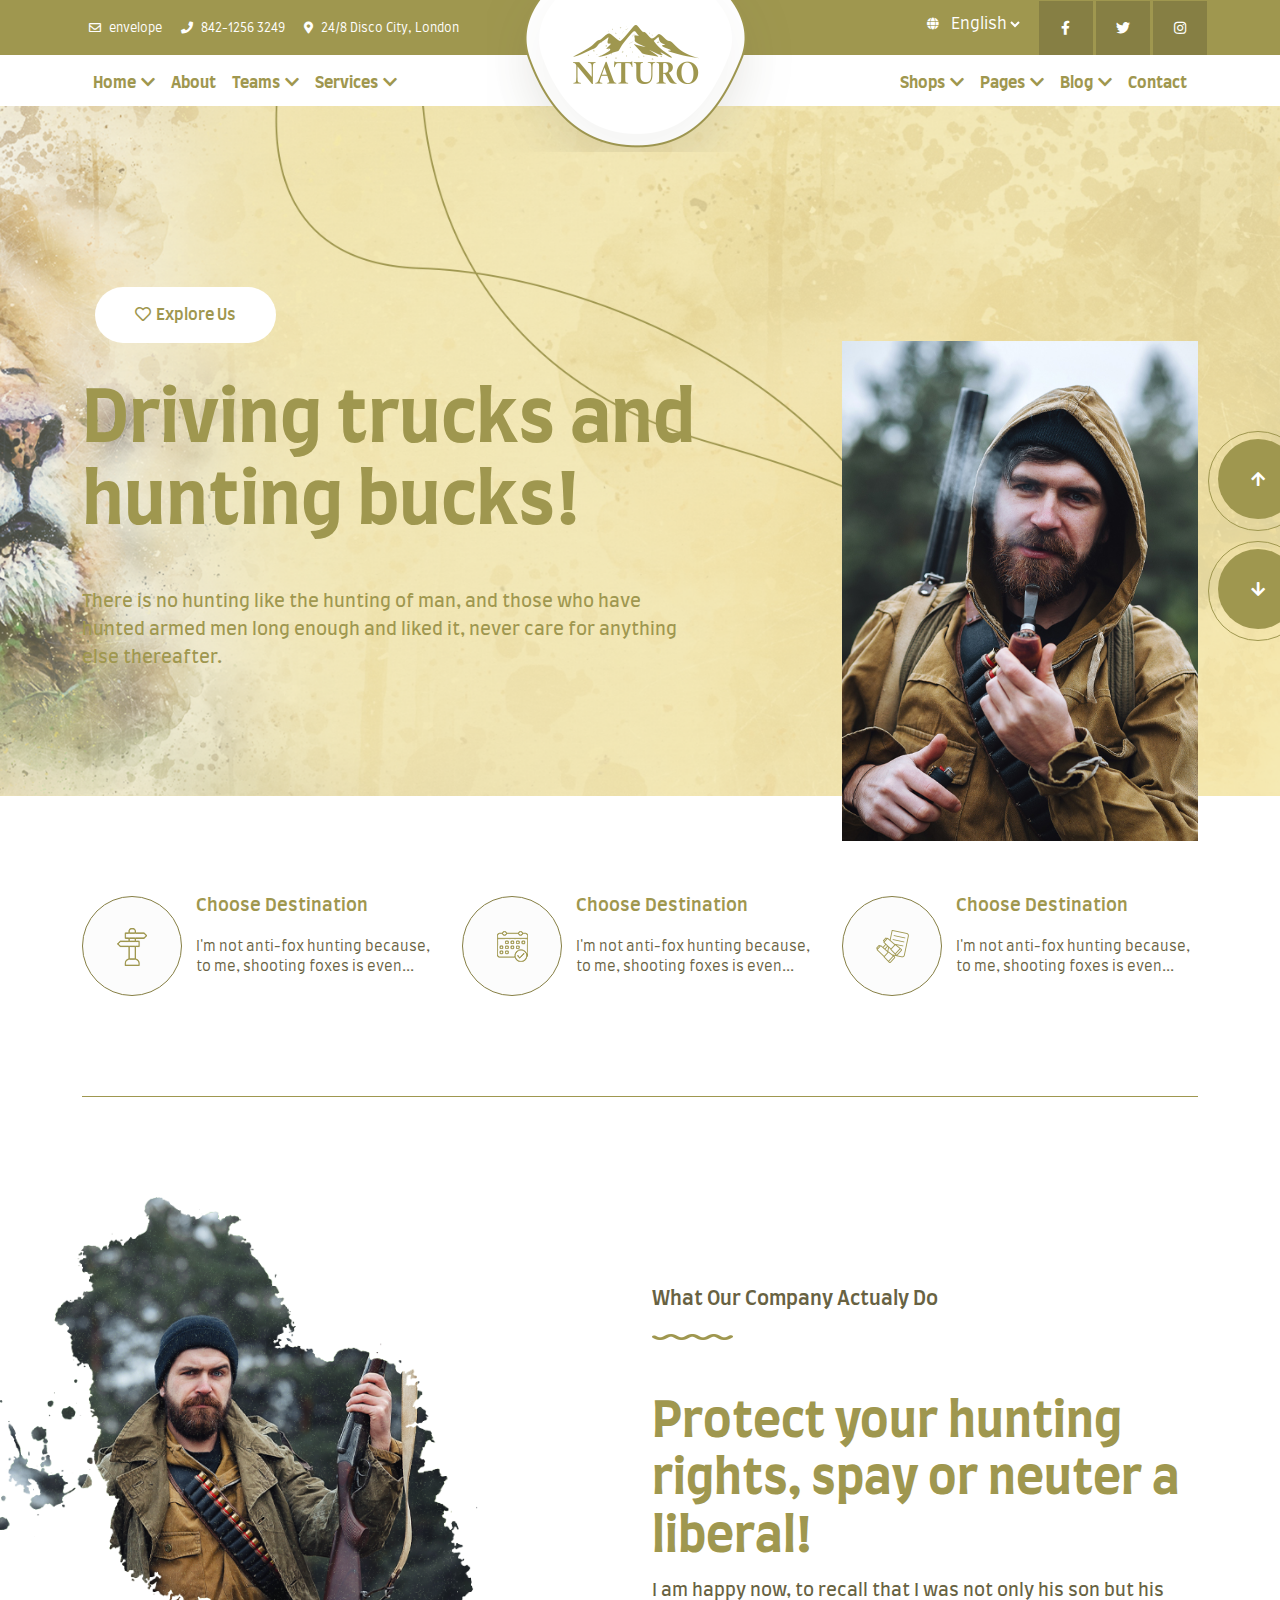
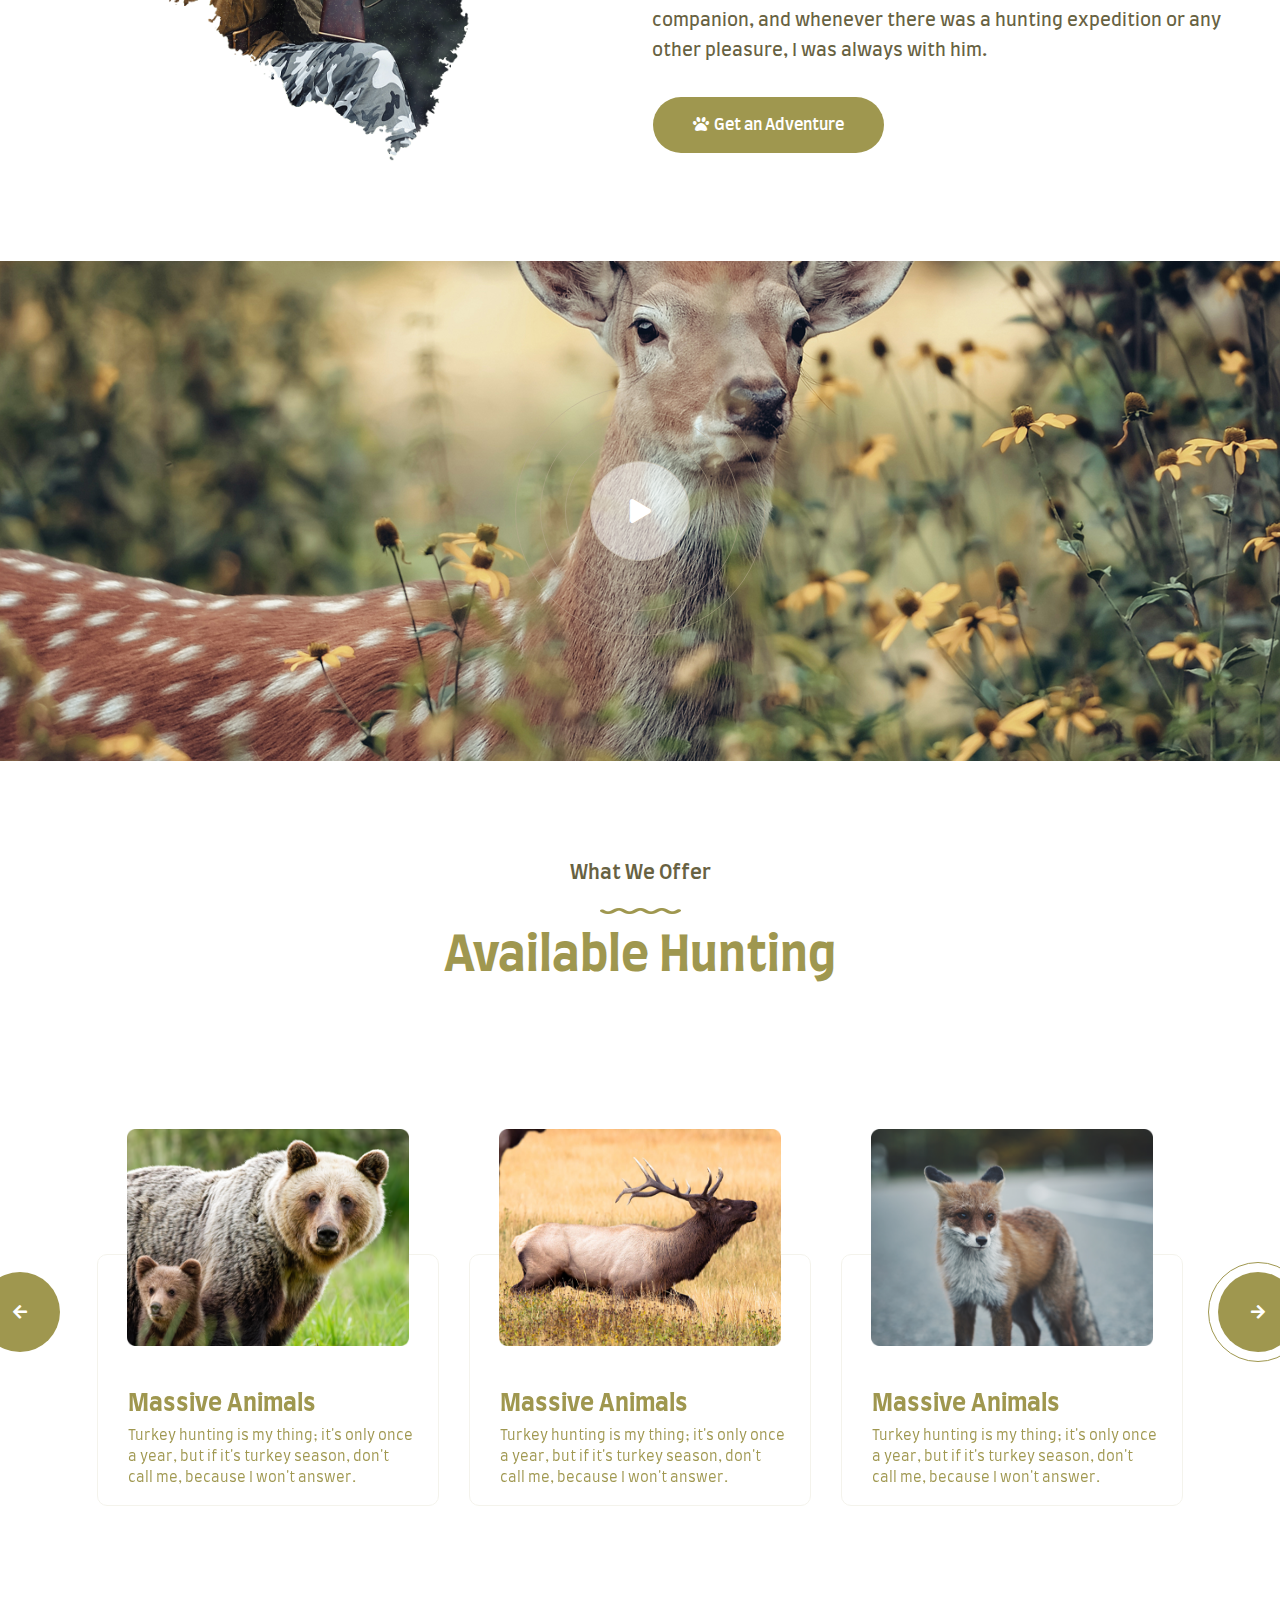
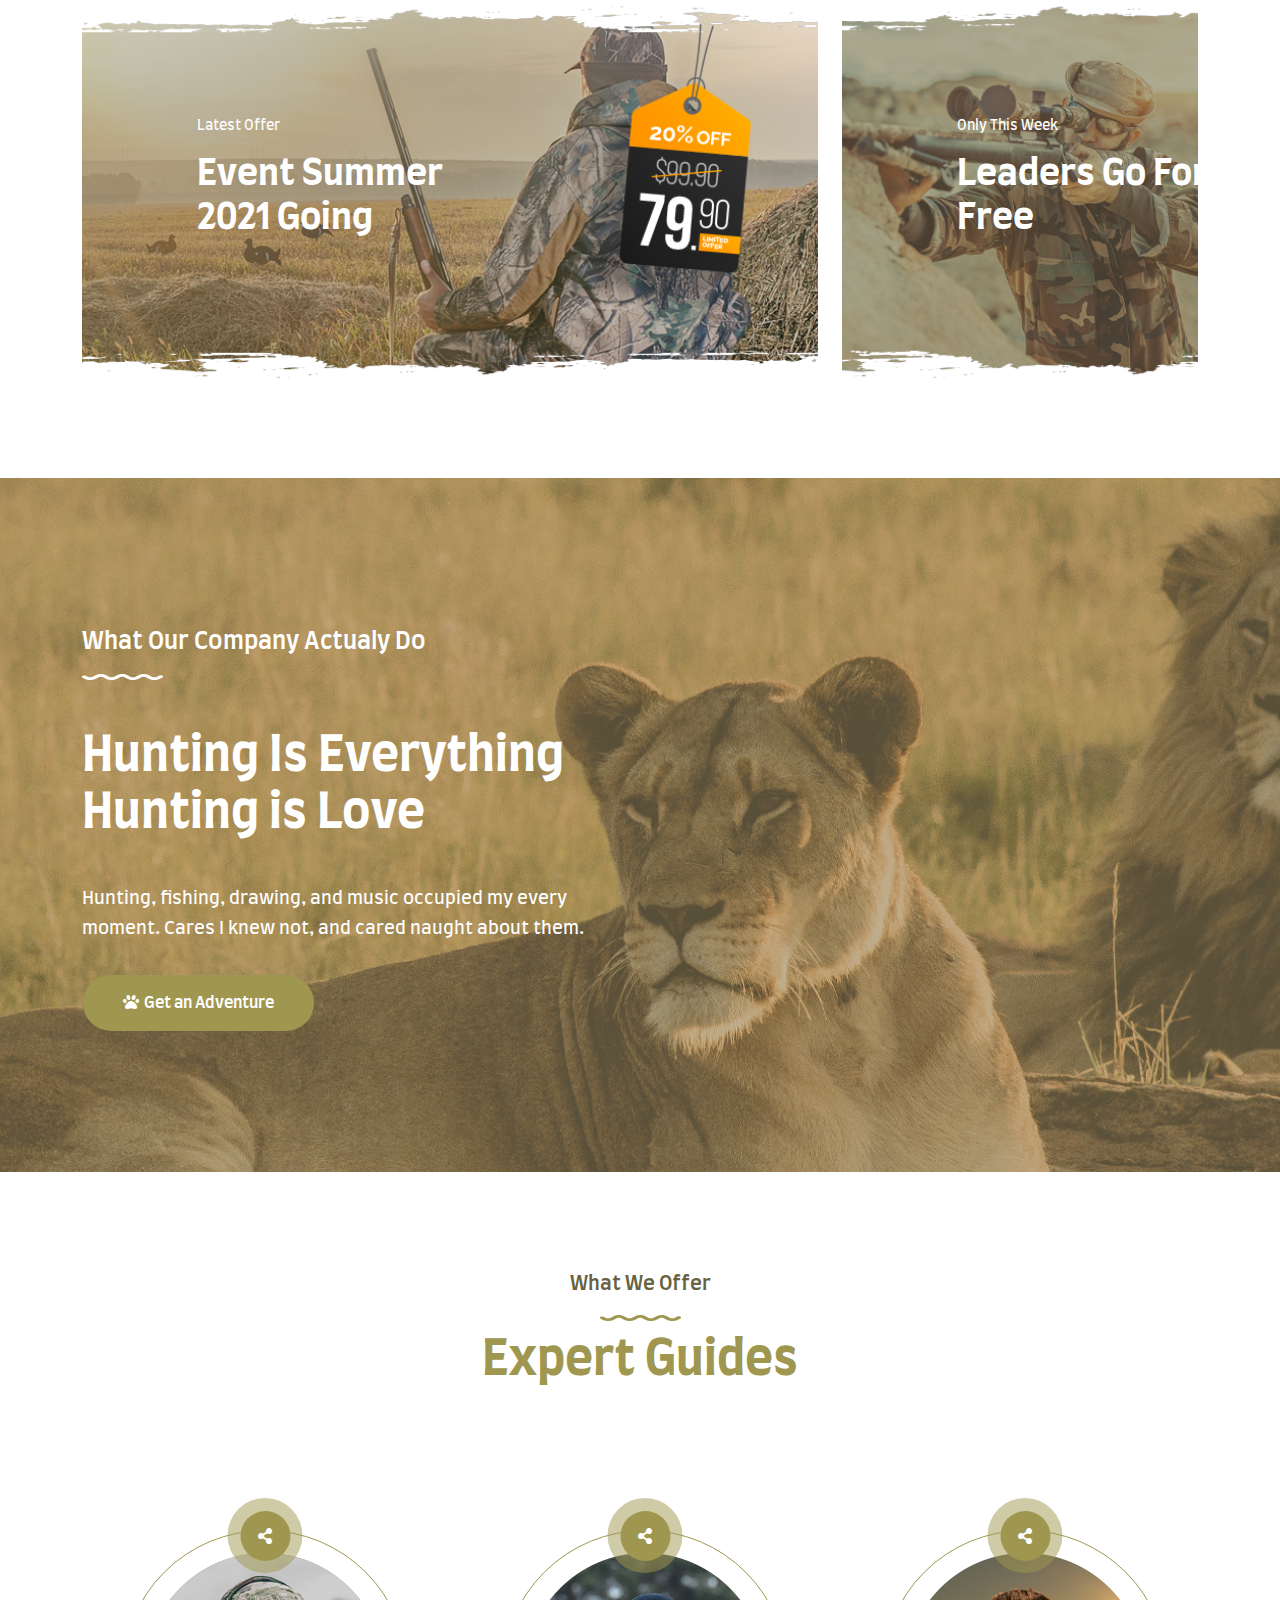
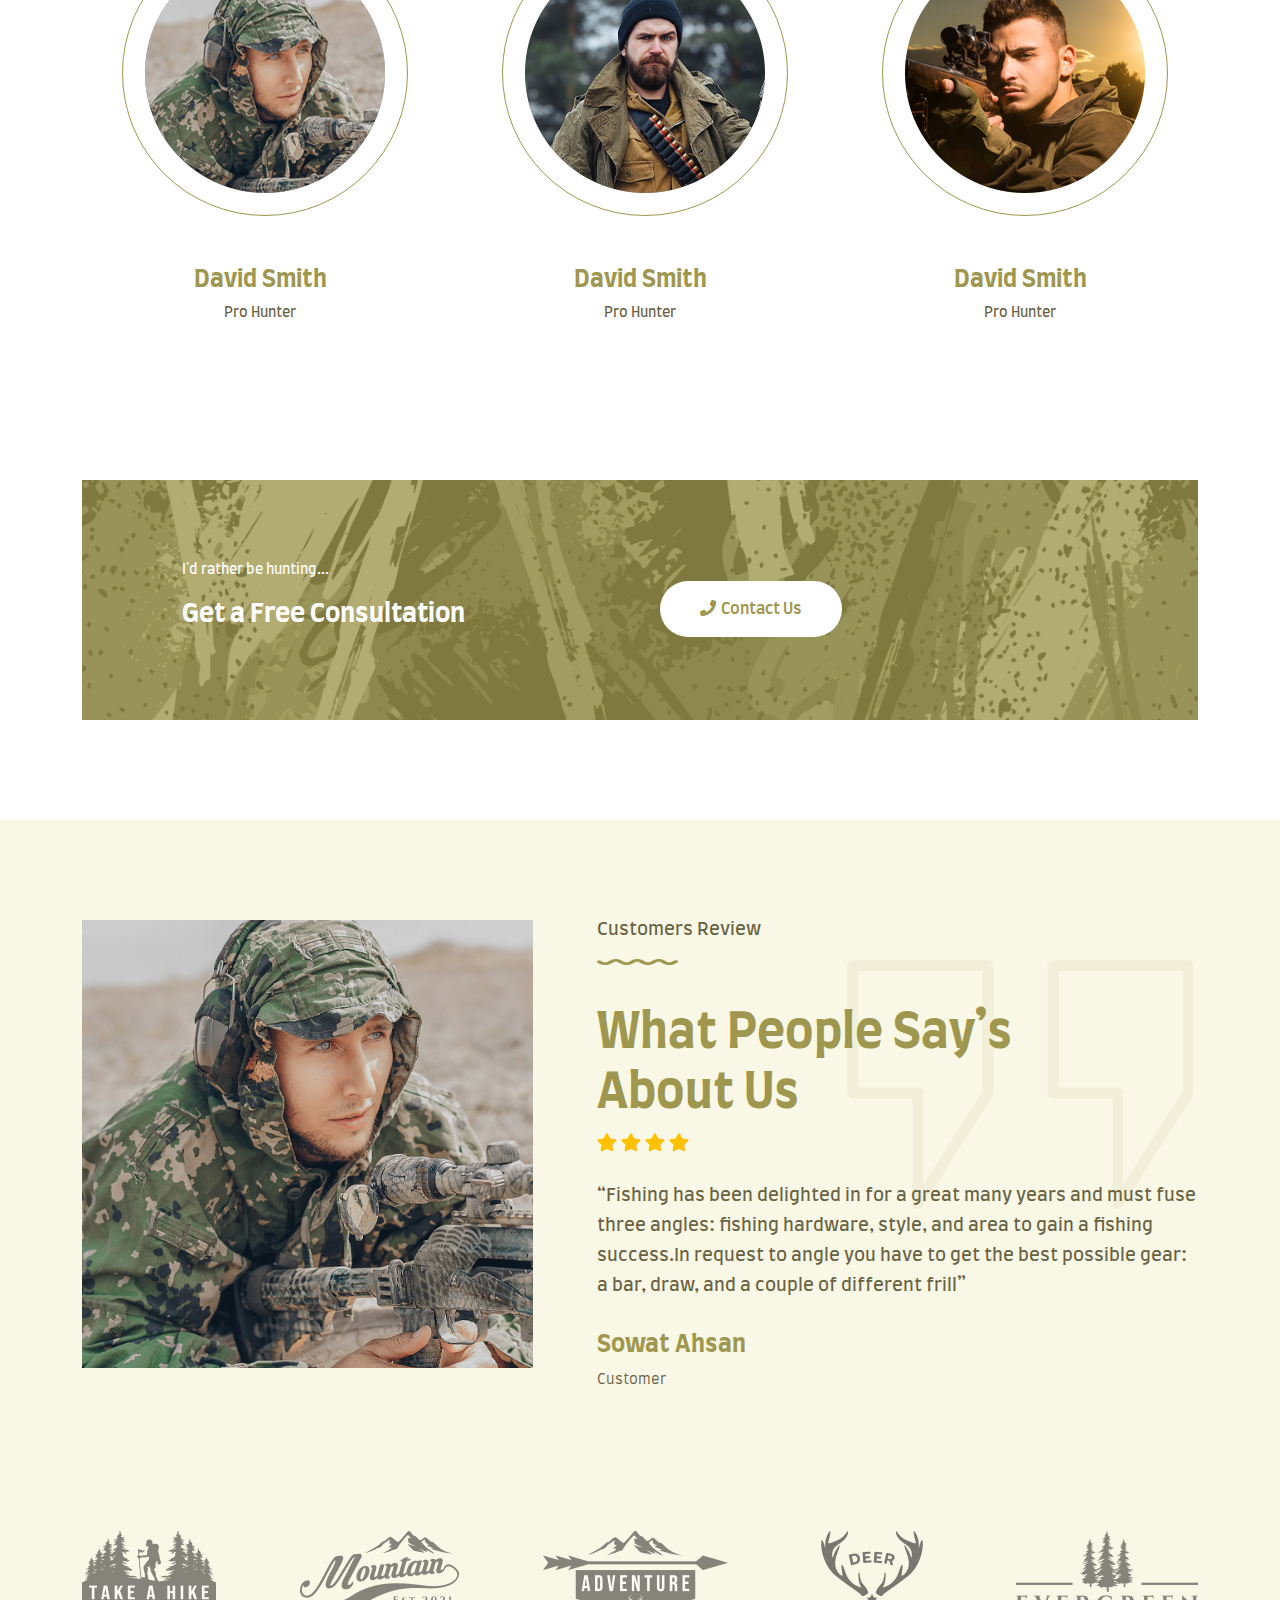
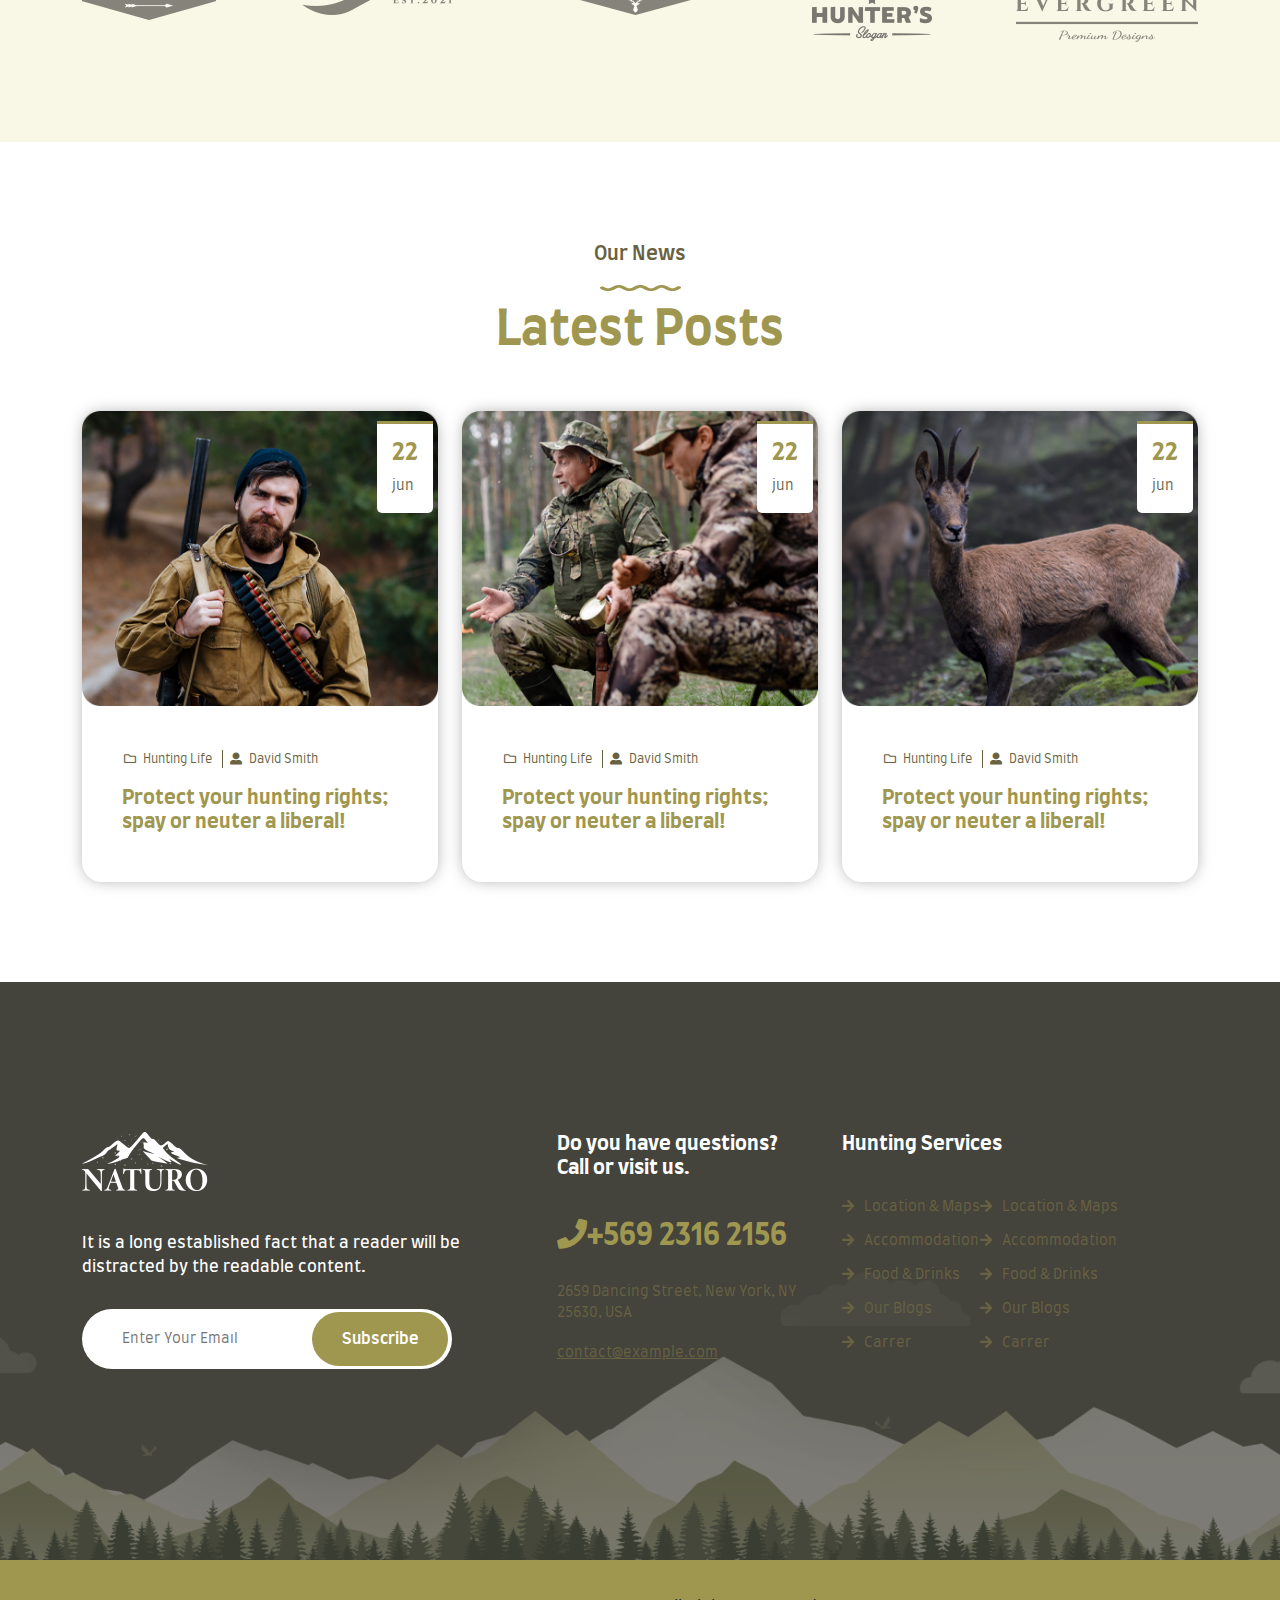
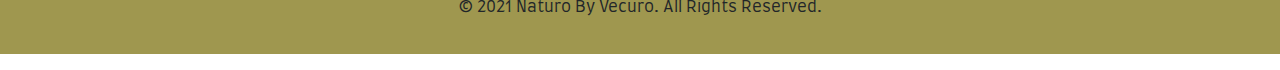
<file: index.html>
<!DOCTYPE html>
<html lang="en">

<head>
  <meta charset="UTF-8">
  <meta http-equiv="X-UA-Compatible" content="IE=edge">
  <meta name="viewport" content="width=device-width, initial-scale=1.0">
  <title>Document</title>
  <!-- fonts link -->
  <link rel="preconnect" href="https://fonts.gstatic.com">
  <link href="https://fonts.googleapis.com/css2?family=Farro:wght@300;400;500;700&display=swap" rel="stylesheet">

  <!-- fonts link -->

  <link rel="stylesheet" href="css/slick.css">
  <link rel="stylesheet" href="css/bootstrap.min.css">
  <link rel="stylesheet" href="css/all.min.css">
  <link rel="stylesheet" href="css/style.css">
</head>

<body>
  <!-- header-part -->
  <header>
    <div class="container">
      <div class="row">
        <div class="col-lg-7 col-md-7">
          <div class="left">
            <ul>
              <li><a href="#"><i class="far fa-envelope"></i>envelope</a></li>
              <li><a href="#"><i class="fas fa-phone"></i>842-1256 3249</a></li>
              <li><a href="#"><i class="fas fa-map-marker-alt"></i>24/8 Disco City, London</a></li>
            </ul>
          </div>
        </div>

        <div class="col-lg-5 col-md-5">
          <div class="right">
            <i class="fas fa-globe ticon"></i>
            <select class="down">

              <option>English</option>
              <option>bangla</option>
              <option>spanis</option>
              <option>urdo</option>
            </select>

            <ul class="icon">
              <li><a href="#"><i class="fab fa-facebook-f"></i></a></li>
              <li><a href="#"><i class="fab fa-twitter"></i></a></li>
              <li><a href="#"><i class="fab fa-instagram"></i></i></a></li>
            </ul>
          </div>
        </div>

      </div>
    </div>
  </header>


  <!-- header-part -->
  <!-- nav-part start -->
  <nav class="navbar navbar-expand-lg ">
    <div class="container">

      <button class="navbar-toggler" type="button" data-bs-toggle="collapse" data-bs-target="#navbarSupportedContent"
        aria-controls="navbarSupportedContent" aria-expanded="false" aria-label="Toggle navigation">
        <i class="fas fa-bars"></i>
      </button>
      <div class="collapse navbar-collapse all" id="navbarSupportedContent">
        <ul class="navbar-nav m-auto mb-2 mb-lg-0">
          <!-- <li class="nav-item">
                <a class="nav-link active" aria-current="page" href="#">Home</a>
              </li> -->

          <li class="nav-item dropdown">
            <a class="nav-link dropdown-toggle nav_li" href="#" id="navbarDropdown" role="button"
              data-bs-toggle="dropdown" aria-expanded="false">
              Home<i class="fas fa-chevron-down"></i>
            </a>
            <ul class="dropdown-menu" aria-labelledby="navbarDropdown">
              <li><a class="dropdown-item" href="#">Action</a></li>
              <li><a class="dropdown-item" href="#">Another action</a></li>
              <li>
                <hr class="dropdown-divider">
              </li>
              <li><a class="dropdown-item" href="#">Something else here</a></li>
            </ul>

          </li>
          <li class="nav-item">
            <a class="nav-link" href="#">About</a>
          </li>
          <li class="nav-item dropdown">
            <a class="nav-link dropdown-toggle" href="#" id="navbarDropdown" role="button" data-bs-toggle="dropdown"
              aria-expanded="false">
              Teams<i class="fas fa-chevron-down"></i>
            </a>
            <ul class="dropdown-menu" aria-labelledby="navbarDropdown">
              <li><a class="dropdown-item" href="#">Action</a></li>
              <li><a class="dropdown-item" href="#">Another action</a></li>
              <li>
                <hr class="dropdown-divider">
              </li>
              <li><a class="dropdown-item" href="#">Something else here</a></li>
            </ul>

          </li>
          <li class="nav-item dropdown">
            <a class="nav-link dropdown-toggle" href="#" id="navbarDropdown" role="button" data-bs-toggle="dropdown"
              aria-expanded="false">
              Services<i class="fas fa-chevron-down"></i>
            </a>
            <ul class="dropdown-menu" aria-labelledby="navbarDropdown">
              <li><a class="dropdown-item" href="#">Action</a></li>
              <li><a class="dropdown-item" href="#">Another action</a></li>
              <li>
                <hr class="dropdown-divider">
              </li>
              <li><a class="dropdown-item" href="#">Something else here</a></li>
            </ul>

          </li>
          <a class="navbar-brand logo" href="#">
            <img src="images/navlogo.png" alt="logo">
          </a>

          <li class="nav-item dropdown">
            <a class="nav-link dropdown-toggle" href="#" id="navbarDropdown" role="button" data-bs-toggle="dropdown"
              aria-expanded="false">
              Shops<i class="fas fa-chevron-down"></i>
            </a>
            <ul class="dropdown-menu" aria-labelledby="navbarDropdown">
              <li><a class="dropdown-item" href="#">Action</a></li>
              <li><a class="dropdown-item" href="#">Another action</a></li>
              <li>
                <hr class="dropdown-divider">
              </li>
              <li><a class="dropdown-item" href="#">Something else here</a></li>
            </ul>

          </li>
          <li class="nav-item dropdown">
            <a class="nav-link dropdown-toggle" href="#" id="navbarDropdown" role="button" data-bs-toggle="dropdown"
              aria-expanded="false">
              Pages<i class="fas fa-chevron-down"></i>
            </a>
            <ul class="dropdown-menu" aria-labelledby="navbarDropdown">
              <li><a class="dropdown-item" href="#">Action</a></li>
              <li><a class="dropdown-item" href="#">Another action</a></li>
              <li>
                <hr class="dropdown-divider">
              </li>
              <li><a class="dropdown-item" href="#">Something else here</a></li>
            </ul>

          </li>
          <li class="nav-item dropdown">
            <a class="nav-link dropdown-toggle" href="#" id="navbarDropdown" role="button" data-bs-toggle="dropdown"
              aria-expanded="false">
              Blog<i class="fas fa-chevron-down"></i>
            </a>
            <ul class="dropdown-menu" aria-labelledby="navbarDropdown">
              <li><a class="dropdown-item" href="#">Action</a></li>
              <li><a class="dropdown-item" href="#">Another action</a></li>
              <li>
                <hr class="dropdown-divider">
              </li>
              <li><a class="dropdown-item" href="#">Something else here</a></li>
            </ul>

          </li>
          <li class="nav-item">
            <a class="nav-link" href="#">Contact</a>
          </li>
        </ul>

      </div>
    </div>
  </nav>
  <!-- nav-part end-->




  <!-- banner start-->
  <section id="banner_part">

    <div class="banner">
      <div class="container">
        <div class="row">
          <div class="col-lg-8">
            <div class="banner_item">
              <div class="btn">
                <a href="#"><i class="far fa-heart"></i>Explore Us</a>
              </div>
              <h1>Driving trucks and
                hunting bucks!</h1>
              <p>There is no hunting like the hunting of man, and those who have hunted armed men long enough and
                liked it, never care for anything else thereafter.</p>

            </div>
          </div>
          <div class="col-lg-4">
            <div class="alignment">
              <div class="banner-img-slider">
                <img class="img" src="images/home_banner_iimg.jpg" alt="">
                <img class="img" src="images/home_banner_iimg.jpg" alt="">
                <img class="img" src="images/home_banner_iimg.jpg" alt="">
              </div>
            </div>
          </div>
        </div>

      </div>
    </div>



  </section>
  <!-- banner end-->



  <!--desitiom start-->

  <section id="desitiom_part">
    <div class="container">
      <div class="desition_border">
        <div class="row">
          <div class="col-lg-4">
            <div class="item">
              <div class="icon">
                <div class="icon_round">
                  <img src="images/location_icon.png" alt="icon">

                </div>
              </div>
              <div class="text">
                <h4>Choose Destination</h4>
                <p>I'm not anti-fox hunting because, to me, shooting foxes is even...</p>
              </div>
            </div>
          </div>
          <div class="col-lg-4">
            <div class="item">
              <div class="icon">
                <div class="icon_round">
                  <img src="images/calender_icon.png" alt="icon">

                </div>
              </div>
              <div class="text">
                <h4>Choose Destination</h4>
                <p>I'm not anti-fox hunting because, to me, shooting foxes is even...</p>
              </div>
            </div>
          </div>
          <div class="col-lg-4">
            <div class="item">
              <div class="icon">
                <div class="icon_round">
                  <img src="images/enjoy_icon.png" alt="icon">

                </div>
              </div>
              <div class="text">
                <h4>Choose Destination</h4>
                <p>I'm not anti-fox hunting because, to me, shooting foxes is even...</p>
              </div>
            </div>
          </div>

        </div>
      </div>



    </div>
    </div>
  </section>
  <!--desitiom end-->


  <!--work_part start-->
  <section id="work_part">
    <div class="container">
      <div class="row">
        <div class="col-lg-6">
          <div class="img">
            <img src="images/about_img.png" alt="imges">

          </div>
        </div>
        <div class="col-lg-6">

          <div class="details">
            <div class="details_title">
              <h5>What Our Company Actualy Do</h5>
              <img src="images/shape.png" alt="shape">
            </div>
            <h1>Protect your hunting rights,
              spay or neuter a liberal!</h1>
            <p>I am happy now, to recall that I was not only his son but his companion, and whenever there was a hunting
              expedition or any other pleasure, I was always with him.</p>
            <div class="btn">
              <a href="#"><i class="fas fa-paw"></i></i>Get an Adventure</a>
            </div>
          </div>
        </div>
      </div>
    </div>
  </section>
  <!--work_part end-->



  <!--vedio_part start-->
  <section id="vedio_part">
    <div class="round_main">
      <div class="round_one">
        <div class="round_two">
          <div class="round_three">
            <div class="round_four">
              <i class="fas fa-play"></i>
            </div>
          </div>
        </div>
      </div>
    </div>
  </section>
  <!--vedio_part end-->


  <!--offer_part end-->
  <section id="offer_part">
    <div class="title">
      <h5>What We Offer</h5>
      <img src="images/shape.png" alt="shap">
      <h1>Available Hunting</h1>
    </div>
    <div class="container">
      <div class="offer_slider">

        <div class="item">
          <div class="img">
            <img src="images/offer_1.png" alt="ofer">
          </div>
          <div class="text">
            <h3>Massive Animals</h3>
            <p>Turkey hunting is my thing; it's only once a year, but if it's turkey season, don't call me, because I
              won't answer.</p>
          </div>
        </div>
        <div class="item">
          <div class="img">
            <img src="images/offer_2.png" alt="ofer">
          </div>
          <div class="text">
            <h3>Massive Animals</h3>
            <p>Turkey hunting is my thing; it's only once a year, but if it's turkey season, don't call me, because I
              won't answer.</p>
          </div>
        </div>
        <div class="item">
          <div class="img">
            <img src="images/offer_3.png" alt="ofer">
          </div>
          <div class="text">
            <h3>Massive Animals</h3>
            <p>Turkey hunting is my thing; it's only once a year, but if it's turkey season, don't call me, because I
              won't answer.</p>
          </div>
        </div>
        <div class="item">
          <div class="img">
            <img src="images/offer_1.png" alt="ofer">
          </div>
          <div class="text">
            <h3>Massive Animals</h3>
            <p>Turkey hunting is my thing; it's only once a year, but if it's turkey season, don't call me, because I
              won't answer.</p>
          </div>
        </div>

      </div>
    </div>

  </section>


  <!--offer_part end-->



  <!--off_part start-->
  <section id="off_part">
    <div class="container">
      <div class="row">
        <div class="col-lg-8">
          <div class="left_banner">

            <p>Latest Offer</p>
            <h2>Event Summer
              2021 Going</h2>

          </div>
        </div>
        <div class="col-lg-4">
          <div class="right_banner">
            <p>Only This Week</p>
            <h2>Leaders Go
              For Free</h2>
          </div>
        </div>
      </div>

    </div>
  </section>
  <!--off_part end-->




  <!--company_part start-->
  <section id="company_part">
    <div class="banner">
      <div class="overlay">
        <div class="container">
          <h3>What Our Company Actualy Do</h3>
          <img src="images/shape_two.png" alt="shap">
          <h1>Hunting Is Everything
            Hunting is Love</h1>
          <p>Hunting, fishing, drawing, and music occupied my every moment. Cares I knew not, and cared naught about
            them.</p>
          <div class="btn">
            <a href="#"><i class="fas fa-paw"></i>Get an Adventure</a>
          </div>
        </div>
      </div>
    </div>
  </section>
  <!--company_part end-->



  <!--guides_part end-->
  <section id="guides_part">
    <div class="title">
      <h5>
        <div class="title">
          <h5>What We Offer</h5>
          <img src="images/shape.png" alt="shap">
          <h1>Expert Guides</h1>
        </div>
      </h5>
    </div>
    <div class="container">
      <div class="row">
        <div class="col-lg-4">
          <div class="item">
            <div class="round">
              <div class="img">
                <div class="icon">
                 <i class="fab fa-facebook-f left_icon"></i>
                  <i class="fab fa-twitter"></i>
                  <i class="far fa-heart right_icon"></i>
                </div>
                <div class="icon_top">
                  <i class="fas fa-share-alt"></i>
                </div>
                <img src="images/guide_1.png" alt="images">
              </div>
            </div>
            <div class="text">
              <h2>David Smith</h2>
              <p>Pro Hunter</p>
            </div>
          </div>
        </div>
        <div class="col-lg-4">
          <div class="item">
            <div class="round">
              <div class="img">
                <div class="icon">
             <i class="fab fa-facebook-f left_icon" ></i>
                  <i class="fab fa-twitter"></i>
                  <i class="far fa-heart right_icon"></i>
                </div>
                <div class="icon_top">
                  <i class="fas fa-share-alt"></i>
                </div>
                <img src="images/guide_2.png" alt="images">
              </div>
            </div>
            <div class="text">
              <h2>David Smith</h2>
              <p>Pro Hunter</p>
            </div>
          </div>
        </div>
        <div class="col-lg-4">
          <div class="item">
            <div class="round">
              <div class="img">
                <div class="icon">
                <i class="fab fa-facebook-f left_icon"></i>
                 <i class="fab fa-twitter"></i>
                  <i class="far fa-heart right_icon"></i>
                </div>
                <div class="icon_top">
                  <i class="fas fa-share-alt"></i>
                </div>
                <img src="images/guide_3.png" alt="images">
              </div>
            </div>
            <div class="text">
              <h2>David Smith</h2>
              <p>Pro Hunter</p>
            </div>
          </div>
        </div>


      </div>
    </div>
  </section>
  <!--guide_part end-->



  <!--contact_part start-->
  <section id="contact_part">
    <div class="container">
      <div class="contact_banner">
        <div class="overlay">
          <div class="row">
            <div class="col-lg-6">
              <div class="detals">
                <p> I'd rather be hunting...</p>
                <h2>Get a Free Consultation</h2>
              </div>
            </div>
            <div class="col-lg-6">
              <div class="button">
                <div class="btn">
                  <a href="#"><i class="fas fa-phone"></i>Contact Us</a>
                </div>
              </div>
            </div>
          </div>
        </div>
      </div>
    </div>
  </section>
  <!--contact_part end-->


  <!--revew_part start-->
  <section id="revew_part">

    <div class="revew_item">
      <div class="container">
        <div class="row">
          <div class="col-lg-5">
            <div class="img">
              <img src="images/revew _img.png" alt="">
            </div>
          </div>
          <div class="col-lg-6">
            <div class="text">


              <h3>Customers Review</h3>
              <img src="images/shape.png" alt="shap">
              <h1>What People Say’s
                About Us</h1>
              <div class="dots">
                <img src="images/rev.png" alt="dots">
              </div>
              <div class="icon">
                <i class="fas fa-star"></i>
                <i class="fas fa-star"></i>
                <i class="fas fa-star"></i>
                <i class="fas fa-star"></i>
              </div>
              <p>“Fishing has been delighted in for a great many years and must fuse three angles: fishing hardware,
                style, and area to gain a fishing success.In request to angle you have to get the best possible gear: a
                bar, draw, and a couple of different frill”</p>
              <h2>Sowat Ahsan</h2>
              <span>Customer</span>
            </div>
          </div>
          <div class="col-lg-12 alignmentl">
            <div class="brand">
              <div class="img">
                <img src="images/logo1.png" alt="logo">

              </div>
              <div class="img">
                <img src="images/logo2.png" alt="logo">

              </div>
              <div class="img">
                <img src="images/logo3.png" alt="logo">

              </div>
              <div class="img">
                <img src="images/logo4.png" alt="logo">

              </div>
              <div class="img">
                <img src="images/logo5.png" alt="logo">
              </div>
            </div>
          </div>
        </div>
      </div>
    </div>
  </section>
  <!--revew_part end-->


  <!--leades_part start-->
  <section id="leades_part">
    <div class="title">
      <h5>
        <div class="title">
          <h5>Our News</h5>
          <img src="images/shape.png" alt="shap">
          <h1>Latest Posts</h1>
        </div>
      </h5>
    </div>
    <div class="container">
      <div class="row">
        <div class="col-lg-4">
          <div class="item">
            <div class="img">
              <div class="deat">
                <h2>22</h2>
                <p>jun</p>
              </div>
              <img src="images/lettest1.png" alt="leds">
            </div>
            <div class="text">
              <ul>
                <li class="border_right"><i class="far fa-folder"></i>Hunting Life</li>
              </ul>
              <ul>
                <li><i class="fas fa-user-alt"></i>David Smith</li>
              </ul>
              <h3>Protect your hunting rights;
                spay or neuter a liberal!</h3>
            </div>
          </div>
        </div>
        <div class="col-lg-4">
          <div class="item">
            <div class="img">
              <div class="deat">
                <h2>22</h2>
                <p>jun</p>
              </div>
              <img src="images/lettes21.png" alt="leds">
            </div>
            <div class="text">
              <ul>
                <li class="border_right"><i class="far fa-folder"></i>Hunting Life</li>
              </ul>
              <ul>
                <li><i class="fas fa-user-alt"></i>David Smith</li>
              </ul>
              <h3>Protect your hunting rights;
                spay or neuter a liberal!</h3>
            </div>
          </div>
        </div>
        <div class="col-lg-4">
          <div class="item">
            <div class="img">
              <div class="deat">
                <h2>22</h2>
                <p>jun</p>
              </div>
              <img src="images/lettes3.png" alt="leds">
            </div>
            <div class="text">
              <ul>
                <li class="border_right"><i class="far fa-folder"></i>Hunting Life</li>
              </ul>
              <ul>
                <li><i class="fas fa-user-alt"></i>David Smith</li>
              </ul>
              <h3>Protect your hunting rights;
                spay or neuter a liberal!</h3>
            </div>
          </div>
        </div>

      </div>
    </div>

  </section>
  <!--leades_part end-->
  <!--backtotop-->
  <div class="backtotop">
    <a href="#"><i class="fas fa-arrow-up"></i> </a>
  </div>
  <!--backtotop-->
  <!--footer_part end-->

  <footer>
    <div class="footer_banner">
      <div class="container">
        <div class="row">
          <div class="col-lg-5">
            <div class="logo">
              <img src="images/fotter-lofo.png" alt="logo">
              <p>It is a long established fact that a reader will be distracted by the readable content.</p>
              <form>
                <input type="mail" placeholder="Enter Your Email">
                <button type="submit">Subscribe</button>
              </form>
            </div>
          </div>
          <div class="col-lg-3">
            <div class="qustion">
              <h2>Do you have questions?
                Call or visit us.</h2>
              <h1><i class="fas fa-phone"></i>+569 2316 2156</h1>
              <p>2659 Dancing Street, New York,
                NY 25630, USA</p>
              <a href="#">contact@example.com</a>
            </div>
          </div>
          <div class="col-lg-4">
            <div class="service">
              <h2>Hunting Services</h2>
              <div class="list">
                <ul>
                  <li><a href=""><i class="fas fa-arrow-right"></i>Location & Maps</a></li>
                  <li><a href=""><i class="fas fa-arrow-right"></i>Accommodation</a></li>
                  <li><a href=""><i class="fas fa-arrow-right"></i>Food & Drinks</a></li>
                  <li><a href=""><i class="fas fa-arrow-right"></i>Our Blogs</a></li>
                  <li><a href=""><i class="fas fa-arrow-right"></i>Carrer</a></li>
                </ul>
                <ul>
                  <li><a href=""><i class="fas fa-arrow-right"></i>Location & Maps</a></li>
                  <li><a href=""><i class="fas fa-arrow-right"></i>Accommodation</a></li>
                  <li><a href=""><i class="fas fa-arrow-right"></i>Food & Drinks</a></li>
                  <li><a href=""><i class="fas fa-arrow-right"></i>Our Blogs</a></li>
                  <li><a href=""><i class="fas fa-arrow-right"></i>Carrer</a></li>
                </ul>






              </div>
            </div>
          </div>
        </div>

      </div>
    </div>
    <p class="footer_bottom">© 2021 Naturo By Vecuro. All Rights Reserved.</p>
  </footer>


  <!--footer_part end-->



  <script src="js/jquery-1.12.4.min.js"></script>

  <script src="js/bootstrap.bundle.min.js"></script>
  <script src="js/slick.min.js"></script>
  <script src="js/script.js"></script>
</body>

</html>
</file>
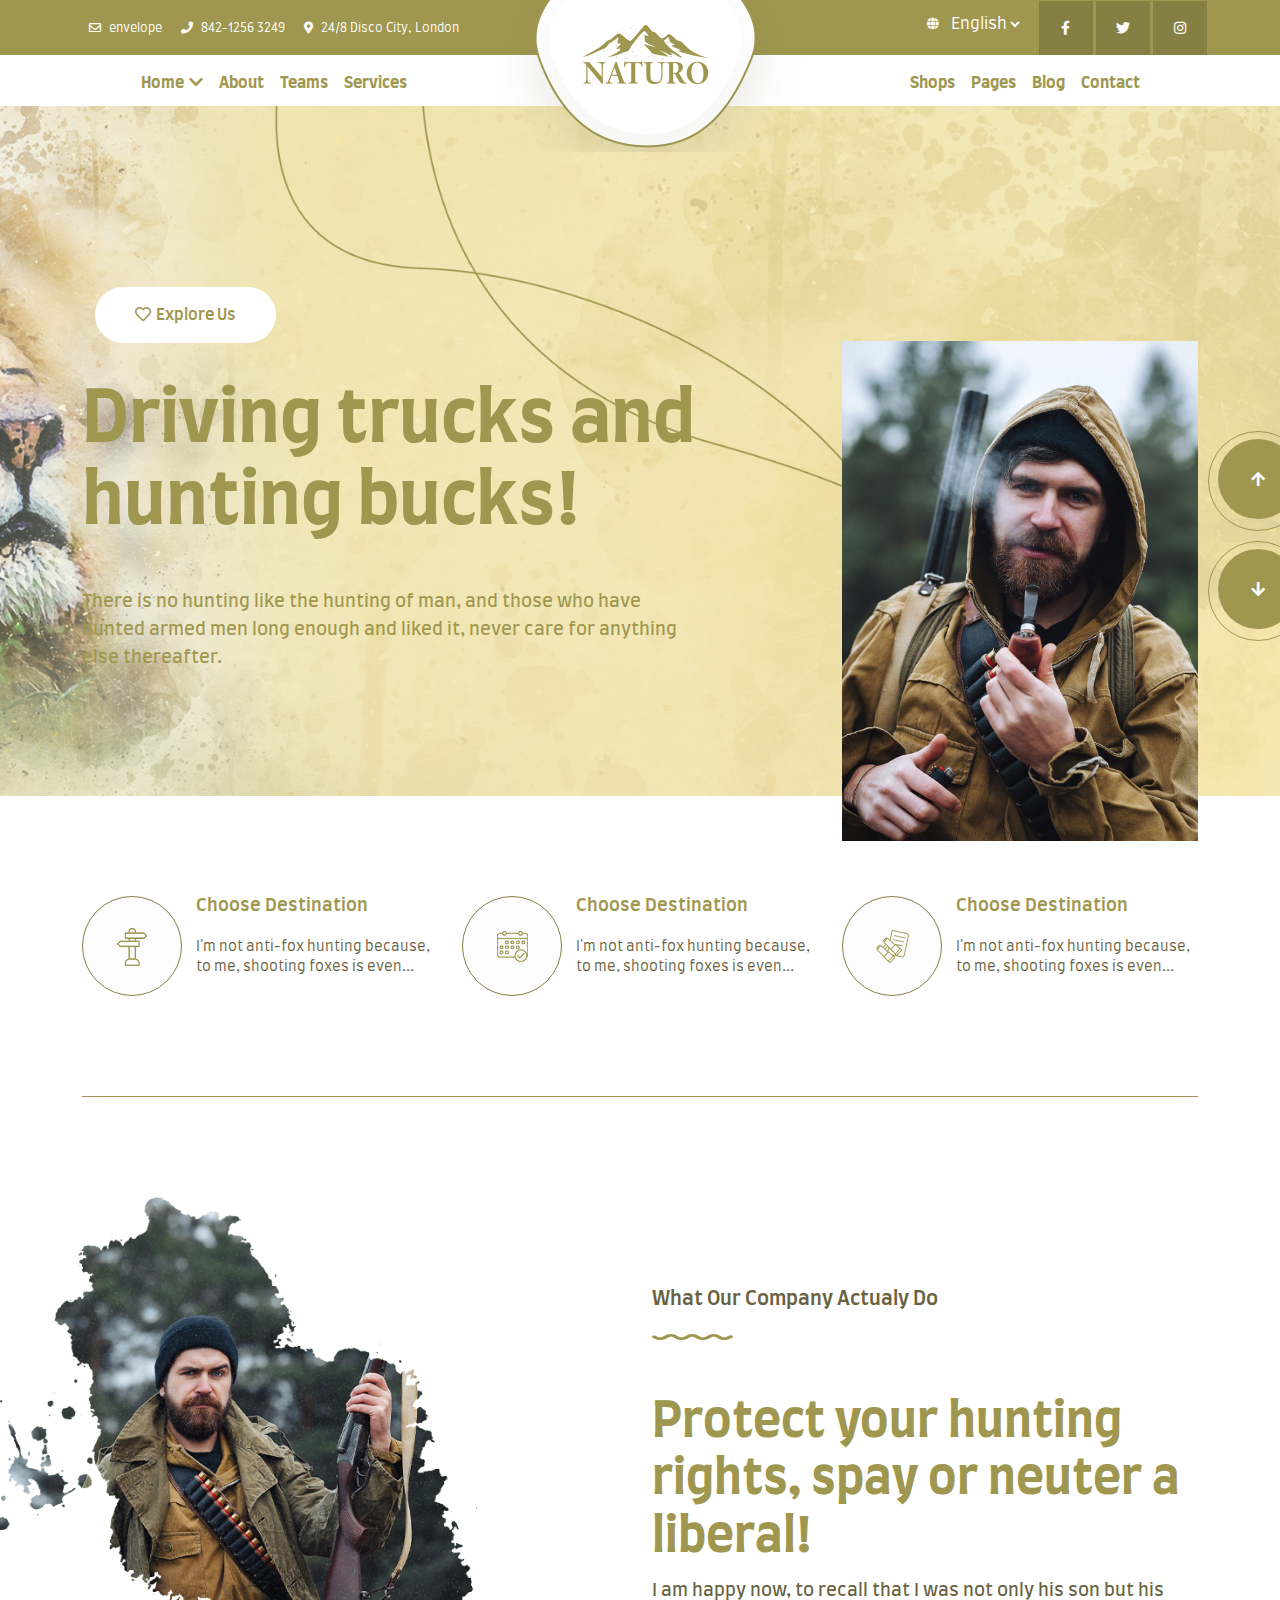
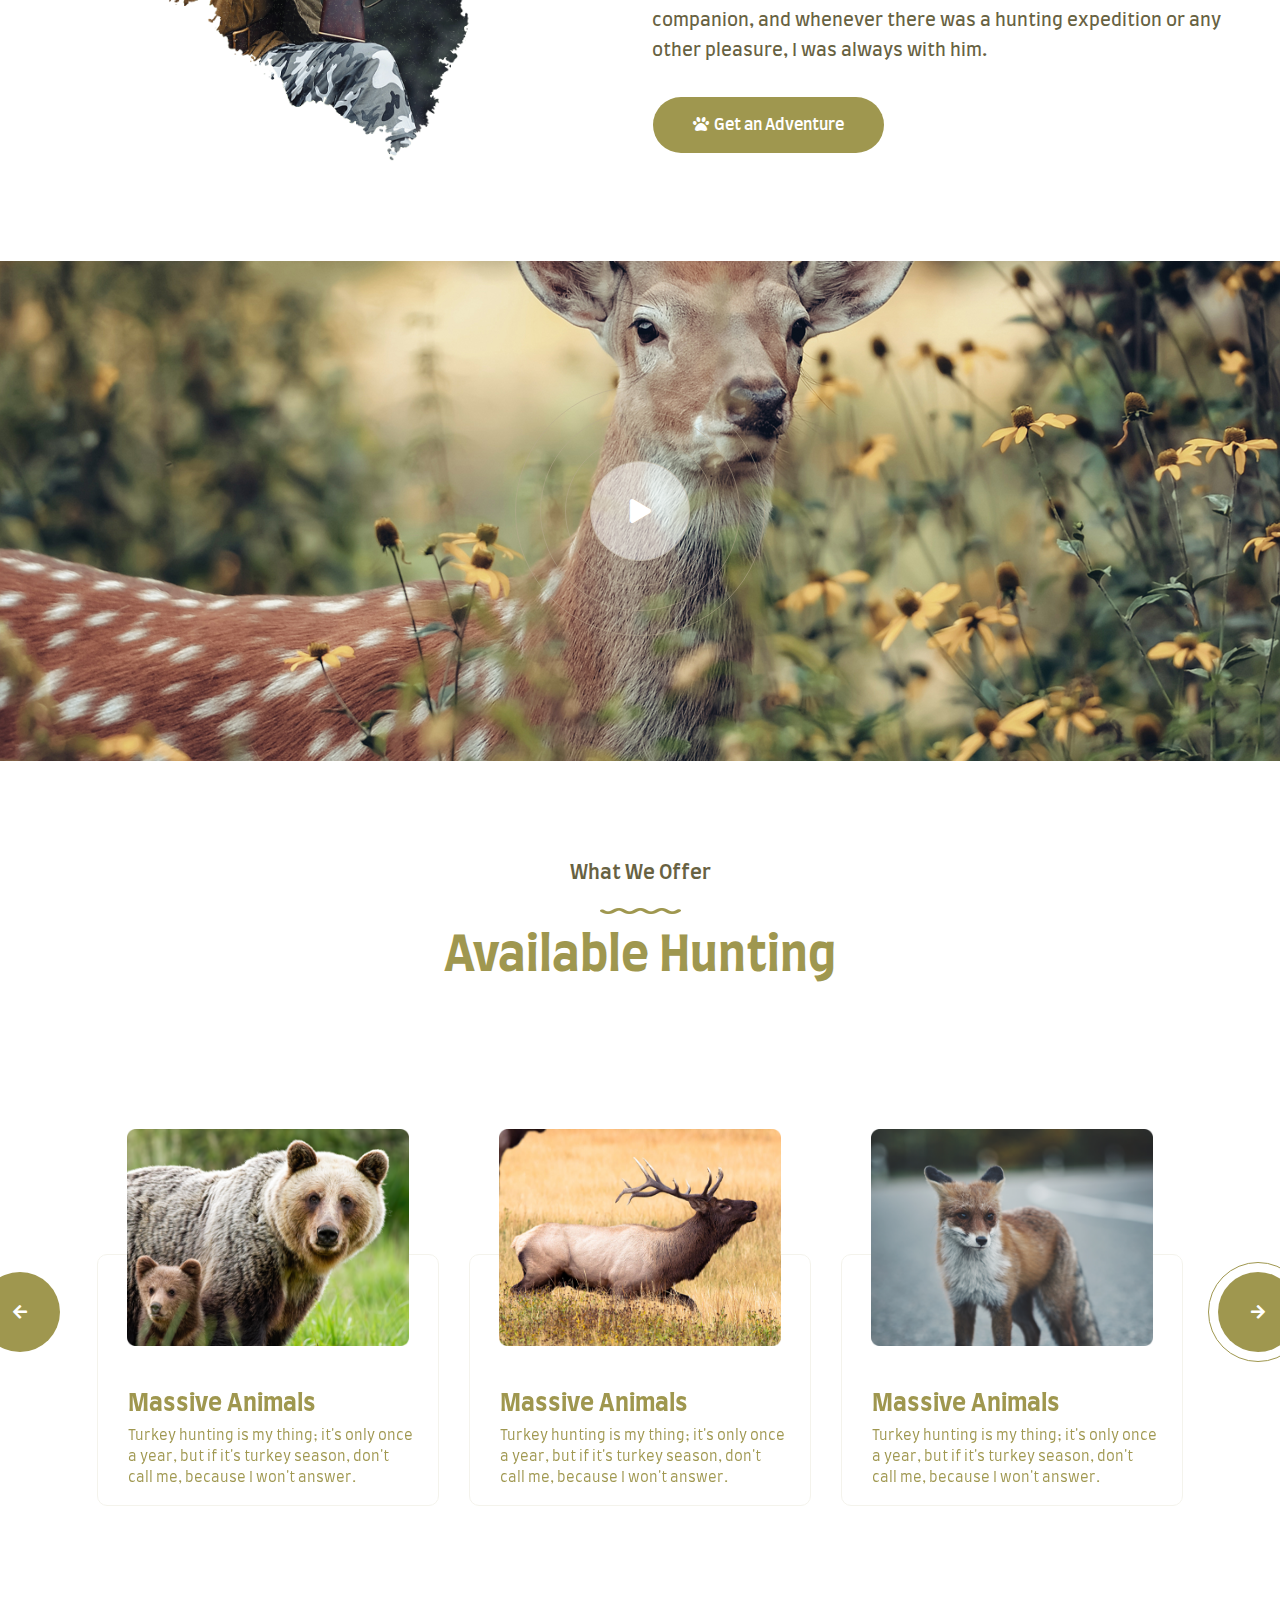
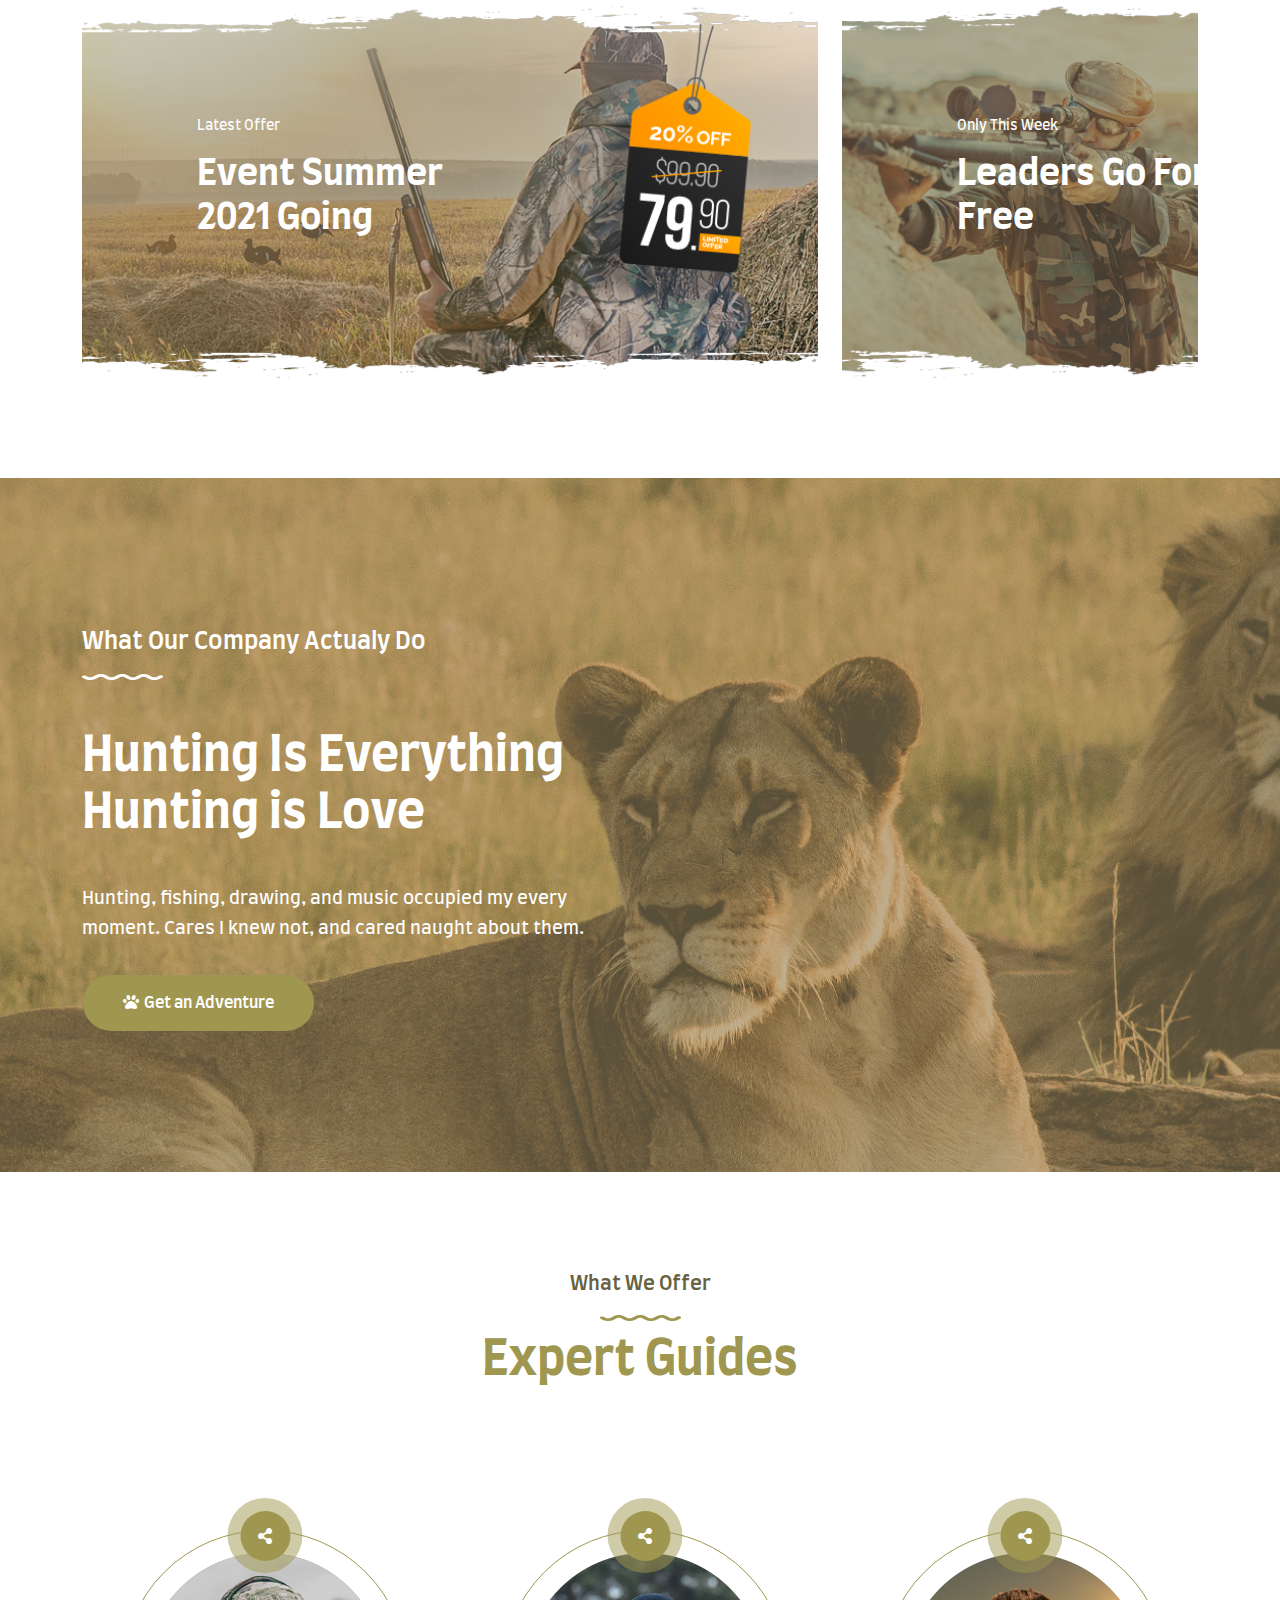
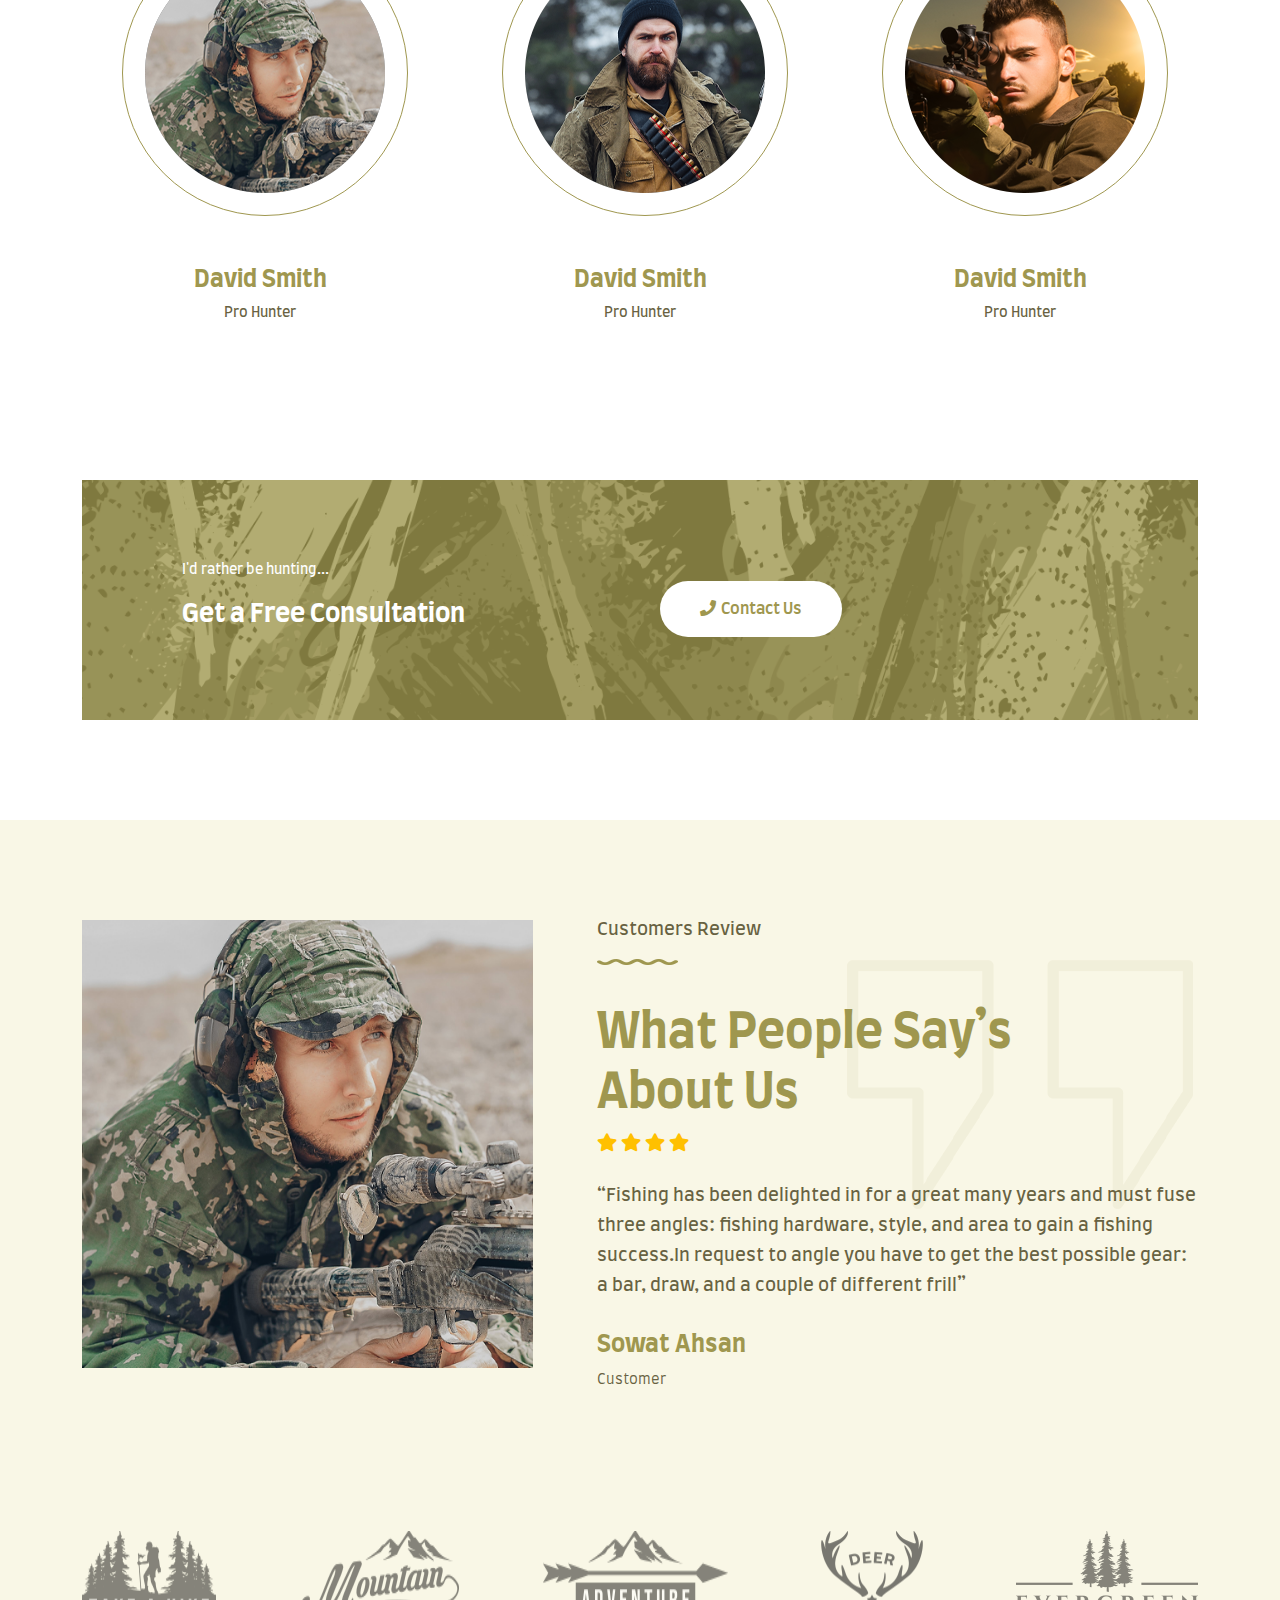
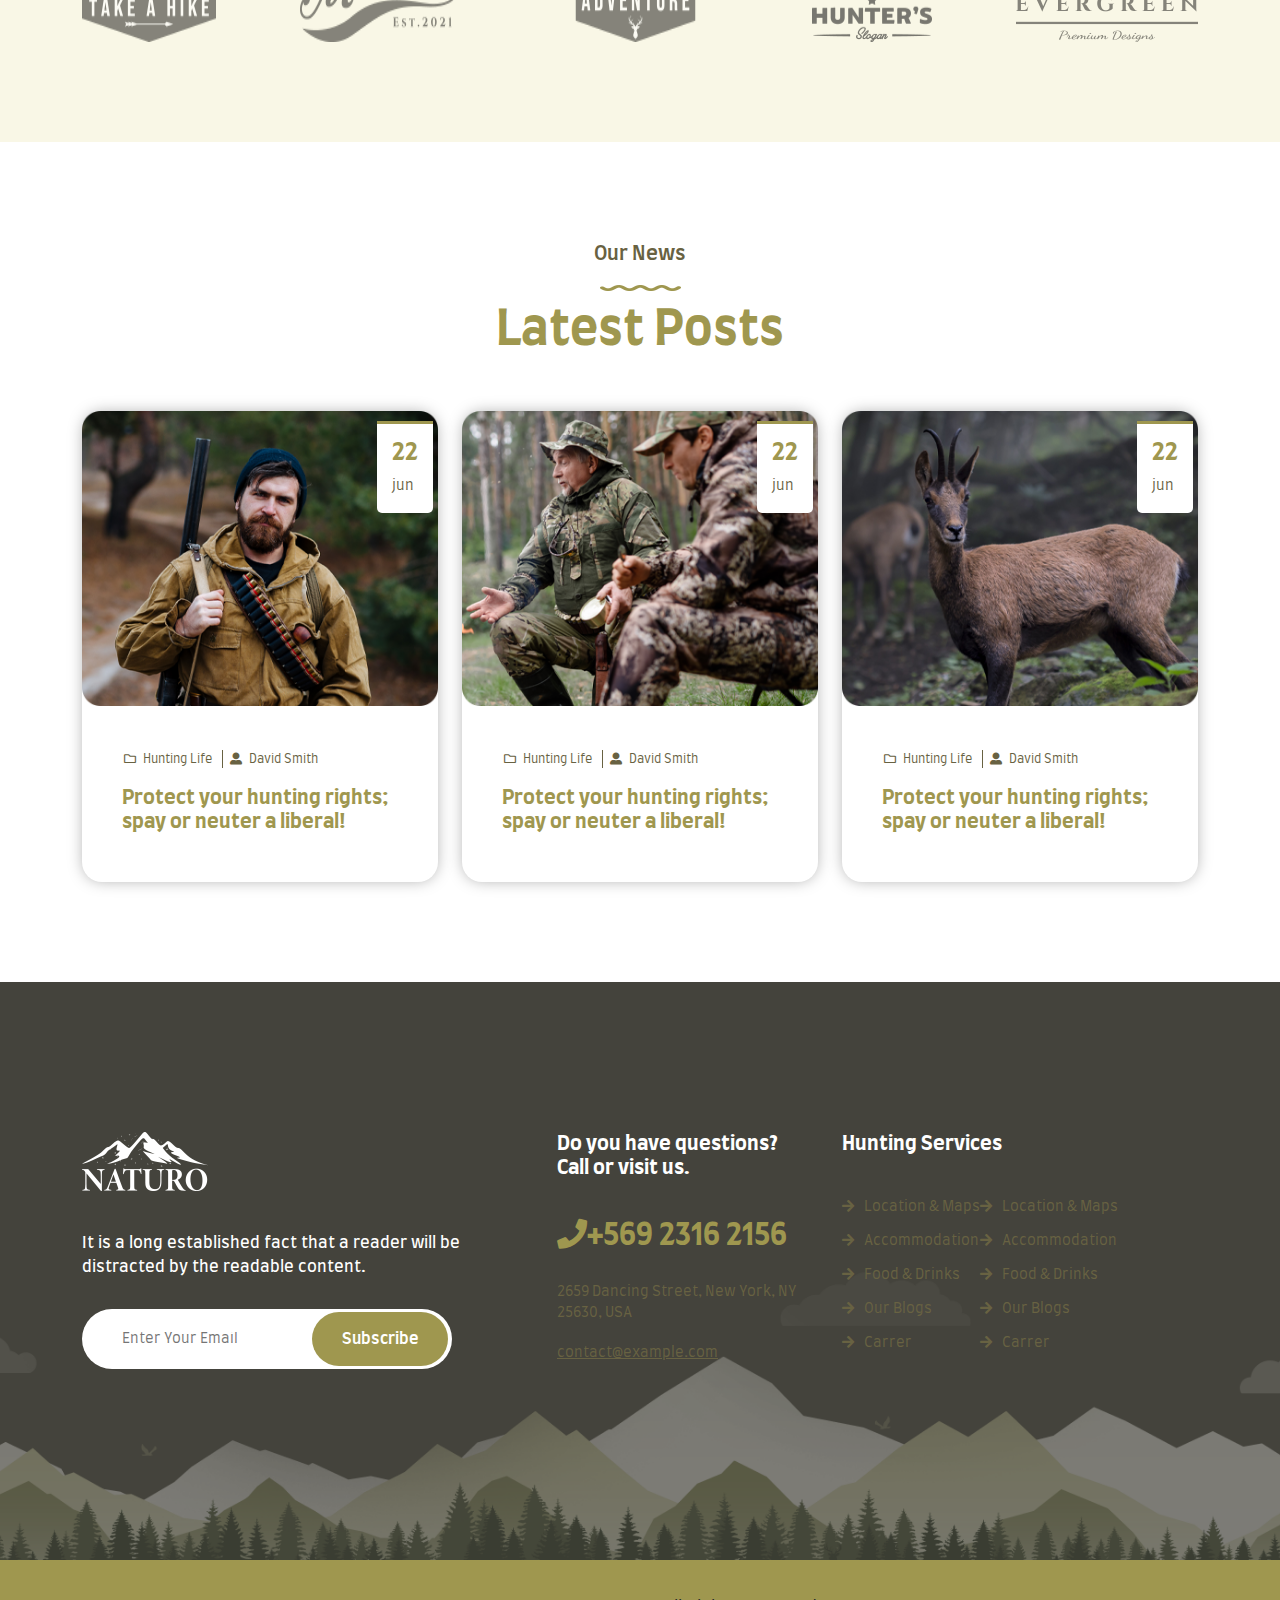
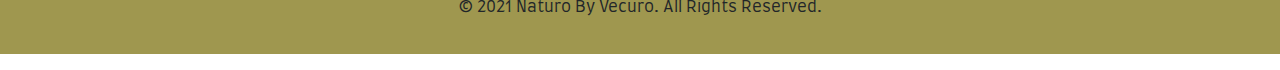
<file: index2.html>
<!DOCTYPE html>
<html lang="en">

<head>
  <meta charset="UTF-8">
  <meta http-equiv="X-UA-Compatible" content="IE=edge">
  <meta name="viewport" content="width=device-width, initial-scale=1.0">
  <title>Document</title>
  <!-- fonts link -->
  <link rel="preconnect" href="https://fonts.gstatic.com">
  <link href="https://fonts.googleapis.com/css2?family=Farro:wght@300;400;500;700&display=swap" rel="stylesheet">

  <!-- fonts link -->

  <link rel="stylesheet" href="css/slick.css">
  <link rel="stylesheet" href="css/bootstrap.min.css">
  <link rel="stylesheet" href="css/all.min.css">
  <link rel="stylesheet" href="css/style.css">
</head>

<body>
  <!-- header-part -->
  <header>
    <div class="container">
      <div class="row">
        <div class="col-lg-7">
          <div class="left">
            <ul>
              <li><a href="#"><i class="far fa-envelope"></i>envelope</a></li>
              <li><a href="#"><i class="fas fa-phone"></i>842-1256 3249</a></li>
              <li><a href="#"><i class="fas fa-map-marker-alt"></i>24/8 Disco City, London</a></li>
            </ul>
          </div>
        </div>

        <div class="col-lg-5">
          <div class="right">
            <i class="fas fa-globe"></i>
            <select class="down">

              <option>English</option>
              <option>bangla</option>
              <option>spanis</option>
              <option>urdo</option>
            </select>

            <ul class="icon">
              <li><a href="#"><i class="fab fa-facebook-f"></i></a></li>
              <li><a href="#"><i class="fab fa-twitter"></i></a></li>
              <li><a href="#"><i class="fab fa-instagram"></i></i></a></li>
            </ul>
          </div>
        </div>

      </div>
    </div>
  </header>


  <!-- header-part -->
  <!-- nav-part start -->
  <nav class="navbar navbar-expand-lg ">
    <div class="container">

      <button class="navbar-toggler" type="button" data-bs-toggle="collapse" data-bs-target="#navbarSupportedContent"
        aria-controls="navbarSupportedContent" aria-expanded="false" aria-label="Toggle navigation">
        <span class="navbar-toggler-icon"></span>
      </button>
      <div class="collapse navbar-collapse all" id="navbarSupportedContent">
        <ul class="navbar-nav m-auto mb-2 mb-lg-0">
          <!-- <li class="nav-item">
                <a class="nav-link active" aria-current="page" href="#">Home</a>
              </li> -->

          <li class="nav-item dropdown">
            <a class="nav-link dropdown-toggle nav_li" href="#" id="navbarDropdown" role="button"
              data-bs-toggle="dropdown" aria-expanded="false">
              Home<i class="fas fa-chevron-down"></i>
            </a>
            <ul class="dropdown-menu" aria-labelledby="navbarDropdown">
              <li><a class="dropdown-item" href="#">Action</a></li>
              <li><a class="dropdown-item" href="#">Another action</a></li>
              <li>
                <hr class="dropdown-divider">
              </li>
              <li><a class="dropdown-item" href="#">Something else here</a></li>
            </ul>

          </li>
          <li class="nav-item">
            <a class="nav-link" href="#">About</a>
          </li>
          <li class="nav-item dropdown">
            <a class="nav-link dropdown-toggle" href="#" id="navbarDropdown" role="button" data-bs-toggle="dropdown"
              aria-expanded="false">
              Teams
            </a>
            <ul class="dropdown-menu" aria-labelledby="navbarDropdown">
              <li><a class="dropdown-item" href="#">Action</a></li>
              <li><a class="dropdown-item" href="#">Another action</a></li>
              <li>
                <hr class="dropdown-divider">
              </li>
              <li><a class="dropdown-item" href="#">Something else here</a></li>
            </ul>

          </li>
          <li class="nav-item dropdown">
            <a class="nav-link dropdown-toggle" href="#" id="navbarDropdown" role="button" data-bs-toggle="dropdown"
              aria-expanded="false">
              Services
            </a>
            <ul class="dropdown-menu" aria-labelledby="navbarDropdown">
              <li><a class="dropdown-item" href="#">Action</a></li>
              <li><a class="dropdown-item" href="#">Another action</a></li>
              <li>
                <hr class="dropdown-divider">
              </li>
              <li><a class="dropdown-item" href="#">Something else here</a></li>
            </ul>

          </li>
          <a class="navbar-brand logo" href="#">
            <img src="images/navlogo.png" alt="logo">
          </a>

          <li class="nav-item dropdown">
            <a class="nav-link dropdown-toggle" href="#" id="navbarDropdown" role="button" data-bs-toggle="dropdown"
              aria-expanded="false">
              Shops
            </a>
            <ul class="dropdown-menu" aria-labelledby="navbarDropdown">
              <li><a class="dropdown-item" href="#">Action</a></li>
              <li><a class="dropdown-item" href="#">Another action</a></li>
              <li>
                <hr class="dropdown-divider">
              </li>
              <li><a class="dropdown-item" href="#">Something else here</a></li>
            </ul>

          </li>
          <li class="nav-item dropdown">
            <a class="nav-link dropdown-toggle" href="#" id="navbarDropdown" role="button" data-bs-toggle="dropdown"
              aria-expanded="false">
              Pages
            </a>
            <ul class="dropdown-menu" aria-labelledby="navbarDropdown">
              <li><a class="dropdown-item" href="#">Action</a></li>
              <li><a class="dropdown-item" href="#">Another action</a></li>
              <li>
                <hr class="dropdown-divider">
              </li>
              <li><a class="dropdown-item" href="#">Something else here</a></li>
            </ul>

          </li>
          <li class="nav-item dropdown">
            <a class="nav-link dropdown-toggle" href="#" id="navbarDropdown" role="button" data-bs-toggle="dropdown"
              aria-expanded="false">
              Blog
            </a>
            <ul class="dropdown-menu" aria-labelledby="navbarDropdown">
              <li><a class="dropdown-item" href="#">Action</a></li>
              <li><a class="dropdown-item" href="#">Another action</a></li>
              <li>
                <hr class="dropdown-divider">
              </li>
              <li><a class="dropdown-item" href="#">Something else here</a></li>
            </ul>

          </li>
          <li class="nav-item">
            <a class="nav-link" href="#">Contact</a>
          </li>
        </ul>

      </div>
    </div>
  </nav>
  <!-- nav-part end-->




  <!-- banner start-->
  <section id="banner_part">

    <div class="banner">
      <div class="container">
        <div class="row">
          <div class="col-lg-8">
            <div class="banner_item">
              <div class="btn">
                <a href="#"><i class="far fa-heart"></i>Explore Us</a>
              </div>
              <h1>Driving trucks and
                hunting bucks!</h1>
              <p>There is no hunting like the hunting of man, and those who have hunted armed men long enough and
                liked it, never care for anything else thereafter.</p>

            </div>
          </div>
          <div class="col-lg-4">
            <div class="alignment">
              <div class="banner-img-slider">
                <img src="images/home_banner_iimg.jpg" alt="">
                <img src="images/home_banner_iimg.jpg" alt="">
                <img src="images/home_banner_iimg.jpg" alt="">
              </div>
            </div>
          </div>
        </div>

      </div>
    </div>



  </section>
  <!-- banner end-->



  <!--desitiom start-->

  <section id="desitiom_part">
    <div class="container">
      <div class="desition_border">
        <div class="row">
          <div class="col-lg-4">
            <div class="item">
              <div class="icon">
                <div class="icon_round">
                  <img src="images/location_icon.png" alt="icon">

                </div>
              </div>
              <div class="text">
                <h4>Choose Destination</h4>
                <p>I'm not anti-fox hunting because, to me, shooting foxes is even...</p>
              </div>
            </div>
          </div>
          <div class="col-lg-4">
            <div class="item">
              <div class="icon">
                <div class="icon_round">
                  <img src="images/calender_icon.png" alt="icon">

                </div>
              </div>
              <div class="text">
                <h4>Choose Destination</h4>
                <p>I'm not anti-fox hunting because, to me, shooting foxes is even...</p>
              </div>
            </div>
          </div>
          <div class="col-lg-4">
            <div class="item">
              <div class="icon">
                <div class="icon_round">
                  <img src="images/enjoy_icon.png" alt="icon">

                </div>
              </div>
              <div class="text">
                <h4>Choose Destination</h4>
                <p>I'm not anti-fox hunting because, to me, shooting foxes is even...</p>
              </div>
            </div>
          </div>

        </div>
      </div>



    </div>
    </div>
  </section>
  <!--desitiom end-->


  <!--work_part start-->
  <section id="work_part">
    <div class="container">
      <div class="row">
        <div class="col-lg-6">
          <div class="img">
            <img src="images/about_img.png" alt="imges">

          </div>
        </div>
        <div class="col-lg-6">

          <div class="details">
            <div class="details_title">
              <h5>What Our Company Actualy Do</h5>
              <img src="images/shape.png" alt="shape">
            </div>
            <h1>Protect your hunting rights,
              spay or neuter a liberal!</h1>
            <p>I am happy now, to recall that I was not only his son but his companion, and whenever there was a hunting
              expedition or any other pleasure, I was always with him.</p>
            <div class="btn">
              <a href="#"><i class="fas fa-paw"></i></i>Get an Adventure</a>
            </div>
          </div>
        </div>
      </div>
    </div>
  </section>
  <!--work_part end-->



  <!--vedio_part start-->
  <section id="vedio_part">
    <div class="round_main">
      <div class="round_one">
        <div class="round_two">
          <div class="round_three">
            <div class="round_four">
              <i class="fas fa-play"></i>
            </div>
          </div>
        </div>
      </div>
    </div>
  </section>
  <!--vedio_part end-->


  <!--offer_part end-->
  <section id="offer_part">
    <div class="title">
      <h5>What We Offer</h5>
      <img src="images/shape.png" alt="shap">
      <h1>Available Hunting</h1>
    </div>
    <div class="container">
      <div class="offer_slider">

        <div class="item">
          <div class="img">
            <img src="images/offer_1.png" alt="ofer">
          </div>
          <div class="text">
            <h3>Massive Animals</h3>
            <p>Turkey hunting is my thing; it's only once a year, but if it's turkey season, don't call me, because I
              won't answer.</p>
          </div>
        </div>
        <div class="item">
          <div class="img">
            <img src="images/offer_2.png" alt="ofer">
          </div>
          <div class="text">
            <h3>Massive Animals</h3>
            <p>Turkey hunting is my thing; it's only once a year, but if it's turkey season, don't call me, because I
              won't answer.</p>
          </div>
        </div>
        <div class="item">
          <div class="img">
            <img src="images/offer_3.png" alt="ofer">
          </div>
          <div class="text">
            <h3>Massive Animals</h3>
            <p>Turkey hunting is my thing; it's only once a year, but if it's turkey season, don't call me, because I
              won't answer.</p>
          </div>
        </div>
        <div class="item">
          <div class="img">
            <img src="images/offer_1.png" alt="ofer">
          </div>
          <div class="text">
            <h3>Massive Animals</h3>
            <p>Turkey hunting is my thing; it's only once a year, but if it's turkey season, don't call me, because I
              won't answer.</p>
          </div>
        </div>

      </div>
    </div>

  </section>


  <!--offer_part end-->



  <!--off_part start-->
  <section id="off_part">
    <div class="container">
      <div class="row">
        <div class="col-lg-8">
          <div class="left_banner">

            <p>Latest Offer</p>
            <h2>Event Summer
              2021 Going</h2>

          </div>
        </div>
        <div class="col-lg-4">
          <div class="right_banner">
            <p>Only This Week</p>
            <h2>Leaders Go
              For Free</h2>
          </div>
        </div>
      </div>

    </div>
  </section>
  <!--off_part end-->




  <!--company_part start-->
  <section id="company_part">
    <div class="banner">
      <div class="overlay">
        <div class="container">
          <h3>What Our Company Actualy Do</h3>
          <img src="images/shape_two.png" alt="shap">
          <h1>Hunting Is Everything
            Hunting is Love</h1>
          <p>Hunting, fishing, drawing, and music occupied my every moment. Cares I knew not, and cared naught about
            them.</p>
          <div class="btn">
            <a href="#"><i class="fas fa-paw"></i>Get an Adventure</a>
          </div>
        </div>
      </div>
    </div>
  </section>
  <!--company_part end-->



  <!--guides_part end-->
  <section id="guides_part">
    <div class="title">
      <h5>
        <div class="title">
          <h5>What We Offer</h5>
          <img src="images/shape.png" alt="shap">
          <h1>Expert Guides</h1>
        </div>
      </h5>
    </div>
    <div class="container">
      <div class="row">
        <div class="col-lg-4">
          <div class="item">
            <div class="round">
              <div class="img">
                <div class="icon">
                 <i class="fab fa-facebook-f"></i>
                  <i class="fab fa-twitter"></i>
                  <i class="far fa-heart right_icon"></i>
                </div>
                <div class="icon_top">
                  <i class="fas fa-share-alt"></i>
                </div>
                <img src="images/guide_1.png" alt="images">
              </div>
            </div>
            <div class="text">
              <h2>David Smith</h2>
              <p>Pro Hunter</p>
            </div>
          </div>
        </div>
        <div class="col-lg-4">
          <div class="item">
            <div class="round">
              <div class="img">
                <div class="icon">
             <i class="fab fa-facebook-f"></i>
                  <i class="fab fa-twitter"></i>
                  <i class="far fa-heart right_icon"></i>
                </div>
                <div class="icon_top">
                  <i class="fas fa-share-alt"></i>
                </div>
                <img src="images/guide_2.png" alt="images">
              </div>
            </div>
            <div class="text">
              <h2>David Smith</h2>
              <p>Pro Hunter</p>
            </div>
          </div>
        </div>
        <div class="col-lg-4">
          <div class="item">
            <div class="round">
              <div class="img">
                <div class="icon">
                <i class="fab fa-facebook-f"></i>
                 <i class="fab fa-twitter"></i>
                  <i class="far fa-heart right_icon"></i>
                </div>
                <div class="icon_top">
                  <i class="fas fa-share-alt"></i>
                </div>
                <img src="images/guide_3.png" alt="images">
              </div>
            </div>
            <div class="text">
              <h2>David Smith</h2>
              <p>Pro Hunter</p>
            </div>
          </div>
        </div>


      </div>
    </div>
  </section>
  <!--guide_part end-->



  <!--contact_part start-->
  <section id="contact_part">
    <div class="container">
      <div class="contact_banner">
        <div class="overlay">
          <div class="row">
            <div class="col-lg-6">
              <div class="detals">
                <p> I'd rather be hunting...</p>
                <h2>Get a Free Consultation</h2>
              </div>
            </div>
            <div class="col-lg-6">
              <div class="button">
                <div class="btn">
                  <a href="#"><i class="fas fa-phone"></i>Contact Us</a>
                </div>
              </div>
            </div>
          </div>
        </div>
      </div>
    </div>
  </section>
  <!--contact_part end-->


  <!--revew_part start-->
  <section id="revew_part">

    <div class="revew_item">
      <div class="container">
        <div class="row">
          <div class="col-lg-5">
            <div class="img">
              <img src="images/revew _img.png" alt="">
            </div>
          </div>
          <div class="col-lg-6">
            <div class="text">


              <h3>Customers Review</h3>
              <img src="images/shape.png" alt="shap">
              <h1>What People Say’s
                About Us</h1>
              <div class="dots">
                <img src="images/rev.png" alt="dots">
              </div>
              <div class="icon">
                <i class="fas fa-star"></i>
                <i class="fas fa-star"></i>
                <i class="fas fa-star"></i>
                <i class="fas fa-star"></i>
              </div>
              <p>“Fishing has been delighted in for a great many years and must fuse three angles: fishing hardware,
                style, and area to gain a fishing success.In request to angle you have to get the best possible gear: a
                bar, draw, and a couple of different frill”</p>
              <h2>Sowat Ahsan</h2>
              <span>Customer</span>
            </div>
          </div>
          <div class="col-lg-12">
            <div class="brand">
              <img src="images/logo1.png" alt="logo">
              <img src="images/logo2.png" alt="logo">
              <img src="images/logo3.png" alt="logo">
              <img src="images/logo4.png" alt="logo">
              <img src="images/logo5.png" alt="logo">
            </div>
          </div>
        </div>
      </div>
    </div>
  </section>
  <!--revew_part end-->


  <!--leades_part start-->
  <section id="leades_part">
    <div class="title">
      <h5>
        <div class="title">
          <h5>Our News</h5>
          <img src="images/shape.png" alt="shap">
          <h1>Latest Posts</h1>
        </div>
      </h5>
    </div>
    <div class="container">
      <div class="row">
        <div class="col-lg-4">
          <div class="item">
            <div class="img">
              <div class="deat">
                <h2>22</h2>
                <p>jun</p>
              </div>
              <img src="images/lettest1.png" alt="leds">
            </div>
            <div class="text">
              <ul>
                <li class="border_right"><i class="far fa-folder"></i>Hunting Life</li>
              </ul>
              <ul>
                <li><i class="fas fa-user-alt"></i>David Smith</li>
              </ul>
              <h3>Protect your hunting rights;
                spay or neuter a liberal!</h3>
            </div>
          </div>
        </div>
        <div class="col-lg-4">
          <div class="item">
            <div class="img">
              <div class="deat">
                <h2>22</h2>
                <p>jun</p>
              </div>
              <img src="images/lettes21.png" alt="leds">
            </div>
            <div class="text">
              <ul>
                <li class="border_right"><i class="far fa-folder"></i>Hunting Life</li>
              </ul>
              <ul>
                <li><i class="fas fa-user-alt"></i>David Smith</li>
              </ul>
              <h3>Protect your hunting rights;
                spay or neuter a liberal!</h3>
            </div>
          </div>
        </div>
        <div class="col-lg-4">
          <div class="item">
            <div class="img">
              <div class="deat">
                <h2>22</h2>
                <p>jun</p>
              </div>
              <img src="images/lettes3.png" alt="leds">
            </div>
            <div class="text">
              <ul>
                <li class="border_right"><i class="far fa-folder"></i>Hunting Life</li>
              </ul>
              <ul>
                <li><i class="fas fa-user-alt"></i>David Smith</li>
              </ul>
              <h3>Protect your hunting rights;
                spay or neuter a liberal!</h3>
            </div>
          </div>
        </div>

      </div>
    </div>

  </section>
  <!--leades_part end-->
  <!--backtotop-->
  <div class="backtotop">
    <a href="#"><i class="fas fa-arrow-up"></i> </a>
  </div>
  <!--backtotop-->
  <!--footer_part end-->

  <footer>
    <div class="footer_banner">
      <div class="container">
        <div class="row">
          <div class="col-lg-5">
            <div class="logo">
              <img src="images/fotter-lofo.png" alt="logo">
              <p>It is a long established fact that a reader will be distracted by the readable content.</p>
              <form>
                <input type="mail" placeholder="Enter Your Email">
                <button type="submit">Subscribe</button>
              </form>
            </div>
          </div>
          <div class="col-lg-3">
            <div class="qustion">
              <h2>Do you have questions?
                Call or visit us.</h2>
              <h1><i class="fas fa-phone"></i>+569 2316 2156</h1>
              <p>2659 Dancing Street, New York,
                NY 25630, USA</p>
              <a href="#">contact@example.com</a>
            </div>
          </div>
          <div class="col-lg-4">
            <div class="service">
              <h2>Hunting Services</h2>
              <div class="list">
                <ul>
                  <li><a href=""><i class="fas fa-arrow-right"></i>Location & Maps</a></li>
                  <li><a href=""><i class="fas fa-arrow-right"></i>Accommodation</a></li>
                  <li><a href=""><i class="fas fa-arrow-right"></i>Food & Drinks</a></li>
                  <li><a href=""><i class="fas fa-arrow-right"></i>Our Blogs</a></li>
                  <li><a href=""><i class="fas fa-arrow-right"></i>Carrer</a></li>
                </ul>
                <ul>
                  <li><a href=""><i class="fas fa-arrow-right"></i>Location & Maps</a></li>
                  <li><a href=""><i class="fas fa-arrow-right"></i>Accommodation</a></li>
                  <li><a href=""><i class="fas fa-arrow-right"></i>Food & Drinks</a></li>
                  <li><a href=""><i class="fas fa-arrow-right"></i>Our Blogs</a></li>
                  <li><a href=""><i class="fas fa-arrow-right"></i>Carrer</a></li>
                </ul>






              </div>
            </div>
          </div>
        </div>

      </div>
    </div>
    <p class="footer_bottom">© 2021 Naturo By Vecuro. All Rights Reserved.</p>
  </footer>


  <!--footer_part end-->



  <script src="js/jquery-1.12.4.min.js"></script>

  <script src="js/bootstrap.bundle.min.js"></script>
  <script src="js/slick.min.js"></script>
  <script src="js/script.js"></script>
</body>

</html>
</file>
<file: css/style.css>
* {
  margin: 0;
  padding: 0; }

ul, ol {
  list-style: none; }

a {
  text-decoration: none; }

.title {
  text-align: center;
  font-family: "Farro", sans-serif;
  font-family: 500;
  font-size: 24px;
  color: #686242;
  margin-bottom: 50px; }

.title h1 {
  font-weight: 700;
  color: #9f974f;
  font-size: 48px; }

header {
  padding: 15px 0 0 0;
  background: #9f974f;
  position: relative; }
  header ul {
    padding-left: 0px; }
    header ul li {
      display: inline-block; }
      header ul li a {
        display: inline-block;
        color: #ffff;
        margin: 0 7px;
        font-family: "Farro", sans-serif;
        font-weight: 300;
        font-size: 12px; }
        header ul li a i {
          margin-right: 8px; }
        header ul li a:hover {
          color: #ffff; }
  header .right {
    padding: 0;
    display: -webkit-box;
    display: -ms-flexbox;
    display: flex;
    -webkit-box-pack: end;
        -ms-flex-pack: end;
            justify-content: flex-end; }
    header .right .down {
      background: transparent;
      border: 0;
      font-family: "Farro", sans-serif;
      font-weight: 300;
      color: #ffff;
      margin-right: 175px;
      z-index: 1; }
    header .right i {
      font-size: 12px;
      color: #ffff;
      margin-top: 3px;
      margin-right: 8px; }
    header .right .icon {
      position: absolute;
      top: -2px; }
      header .right .icon li {
        margin-right: -24px; }
        header .right .icon li a i {
          display: inline-block;
          width: 54px;
          height: 54px;
          text-align: center;
          background: #867f44;
          font-size: 14px;
          line-height: 54px; }
  @media (min-width: 320px) and (max-width: 575px) {
    header {
      padding: 15px 0; }
      header ul li {
        display: block; }
      header .right i {
        margin-right: 3px; }
      header .right .down {
        margin-right: 195px; }
      header .right .icon li a i {
        width: 40px;
        height: 40px;
        line-height: 40px; } }
  @media (min-width: 576px) and (max-width: 767px) {
    header {
      padding: 15px 0; }
      header ul li {
        display: block; }
      header .right i {
        margin-right: 3px; }
      header .right .down {
        margin-right: 413px; }
      header .right .icon li a i {
        width: 40px;
        height: 40px;
        line-height: 40px; } }
  @media (min-width: 768px) and (max-width: 991px) {
    header {
      padding: 15px 0 17px 0; }
      header ul {
        padding-left: 0px;
        margin-bottom: 0px; }
      header ul li {
        display: inline-block; }
      header header .right .icon li a i {
        line-height: 54px; } }

nav {
  font-family: "Farro", sans-serif;
  font-weight: 700; }
  nav .all ul {
    margin-bottom: 1px !important; }
    nav .all ul li .dropdown-menu {
      top: 40px; }
    nav .all ul li .nav-link {
      font-size: 16px;
      color: #9f974f; }
    nav .all ul li .nav-link:hover {
      color: #9f974f; }
    nav .all ul li i {
      margin-left: 5px; }
  nav .logo {
    margin: -99px 100px 0 82px;
    z-index: 9; }
  nav .dropdown-toggle::after {
    display: none; }
  @media (min-width: 320px) and (max-width: 575px) {
    nav {
      padding-bottom: 80px;
      text-align: center; }
      nav .logo {
        margin: 0; } }
  @media (min-width: 576px) and (max-width: 767px) {
    nav {
      padding-bottom: 100px !important;
      text-align: center; }
      nav .logo {
        margin: 0; } }
  @media (min-width: 768px) and (max-width: 991px) {
    nav {
      padding-bottom: 100px !important;
      text-align: center; }
      nav .logo {
        margin: 0; } }
  @media (min-width: 992px) and (max-width: 1199px) {
    nav .logo {
      margin: -99px -8px 0 25px; } }

#banner_part .banner {
  background: url(../../../images/home-banner.png) no-repeat center;
  background-size: cover;
  padding: 190px 0 0px 0;
  margin-top: -60px;
  z-index: 9;
  text-align: left; }
  #banner_part .banner .row {
    -webkit-box-pack: justify;
        -ms-flex-pack: justify;
            justify-content: space-between; }
  #banner_part .banner .banner_item {
    text-align: left; }
    #banner_part .banner .banner_item .btn a {
      padding: 20px 40px;
      background: #ffff;
      border-radius: 50px;
      font-family: "Farro", sans-serif;
      font-weight: 500;
      font-size: 16px;
      color: #9f974f; }
      #banner_part .banner .banner_item .btn a i {
        margin-right: 5px; }
    #banner_part .banner .banner_item h1 {
      margin: 45px 0;
      font-family: "Farro", sans-serif;
      font-weight: 700;
      font-size: 72px;
      width: 615px;
      color: #9f974f;
      line-height: 82px; }
    #banner_part .banner .banner_item p {
      font-family: "Farro", sans-serif;
      font-weight: 400;
      font-size: 18px;
      color: #9f974f;
      line-height: 28px;
      width: 615px; }
  #banner_part .banner .img {
    position: relative; }
    #banner_part .banner .img img {
      position: absolute;
      top: 90px;
      right: 0;
      width: 100%; }
#banner_part .alignment {
  -webkit-transform: translateY(9%);
          transform: translateY(9%); }
#banner_part .up {
  width: 80px;
  height: 80px;
  background: #9f974f;
  border-radius: 50%;
  line-height: 80px;
  text-align: center;
  font-size: 18;
  color: #ffff;
  -webkit-transition: .4s;
  transition: .4s;
  -webkit-transform: translate(0px, -2px);
          transform: translate(0px, -2px); }
  #banner_part .up:hover span {
    border: 1px solid #9f974f; }
#banner_part span {
  display: inline-block;
  width: 100px;
  height: 100px;
  background: transparent;
  border: 1px solid #9f974f;
  position: absolute;
  right: -160px;
  top: 18%;
  -webkit-transform: translateX(-50%);
          transform: translateX(-50%);
  z-index: 999;
  border-radius: 50%;
  line-height: 100px;
  text-align: center; }
#banner_part .adn {
  display: inline-block;
  width: 100px;
  height: 100px;
  background: transparent;
  border: 1px solid #9f974f;
  position: absolute;
  right: -160px;
  top: 40%;
  -webkit-transform: translateX(-50%);
          transform: translateX(-50%);
  z-index: 999;
  border-radius: 50%;
  line-height: 100px;
  text-align: center; }
#banner_part .down {
  right: -160px;
  top: 40%;
  -webkit-transform: translate(0%, -2px);
          transform: translate(0%, -2px);
  z-index: 999;
  width: 80px;
  height: 80px;
  background: #9f974f;
  border-radius: 50%;
  line-height: 80px;
  text-align: center;
  font-size: 18;
  color: #ffff; }
@media (min-width: 320px) and (max-width: 575px) {
  #banner_part .banner {
    padding-top: 100px; }
    #banner_part .banner .banner_item h1 {
      font-size: 34px;
      width: auto;
      line-height: 45px; }
    #banner_part .banner .banner_item p {
      width: auto; }
  #banner_part .up {
    width: 50px;
    height: 50px;
    background: #9f974f;
    border-radius: 50%;
    line-height: 50px;
    text-align: center; }
  #banner_part .down {
    width: 50px;
    height: 50px;
    background: #9f974f;
    border-radius: 50%;
    line-height: 50px;
    text-align: center; }
  #banner_part span {
    display: inline-block;
    width: 70px;
    height: 70px;
    background: transparent;
    border: 1px solid #9f974f;
    position: absolute;
    left: 85px;
    top: 104%;
    -webkit-transform: translateX(-50%);
    transform: translateX(-50%);
    z-index: 999;
    border-radius: 50%;
    line-height: 70px;
    text-align: center; }
  #banner_part .adn {
    display: inline-block;
    width: 70px;
    height: 70px;
    background: transparent;
    border: 1px solid #9f974f;
    position: absolute;
    left: 200px;
    top: 104%;
    -webkit-transform: translateX(-50%);
    transform: translateX(-50%);
    z-index: 999;
    border-radius: 50%;
    line-height: 70px;
    text-align: center; } }
@media (min-width: 576px) and (max-width: 767px) {
  #banner_part .banner {
    padding-top: 100px; }
    #banner_part .banner .banner_item h1 {
      font-size: 40px;
      width: auto;
      line-height: 45px; }
    #banner_part .banner .banner_item p {
      width: auto; }
  #banner_part .up {
    width: 50px;
    height: 50px;
    background: #9f974f;
    border-radius: 50%;
    line-height: 50px;
    text-align: center; }
  #banner_part .down {
    width: 50px;
    height: 50px;
    background: #9f974f;
    border-radius: 50%;
    line-height: 50px;
    text-align: center; }
  #banner_part span {
    display: inline-block;
    width: 70px;
    height: 70px;
    background: transparent;
    border: 1px solid #9f974f;
    position: absolute;
    left: 210px;
    top: 104%;
    -webkit-transform: translateX(-50%);
    transform: translateX(-50%);
    z-index: 999;
    border-radius: 50%;
    line-height: 70px;
    text-align: center; }
  #banner_part .adn {
    display: inline-block;
    width: 70px;
    height: 70px;
    background: transparent;
    border: 1px solid #9f974f;
    position: absolute;
    left: 300px;
    top: 104%;
    -webkit-transform: translateX(-50%);
    transform: translateX(-50%);
    z-index: 999;
    border-radius: 50%;
    line-height: 70px;
    text-align: center; } }
@media (min-width: 576px) and (max-width: 767px) {
  #banner_part .banner {
    padding-top: 100px; }
    #banner_part .banner .banner_item h1 {
      font-size: 40px;
      width: auto;
      line-height: 45px; }
    #banner_part .banner .banner_item p {
      width: auto; }
  #banner_part .up {
    width: 50px;
    height: 50px;
    background: #9f974f;
    border-radius: 50%;
    line-height: 50px;
    text-align: center; }
  #banner_part .down {
    width: 50px;
    height: 50px;
    background: #9f974f;
    border-radius: 50%;
    line-height: 50px;
    text-align: center; }
  #banner_part span {
    display: inline-block;
    width: 70px;
    height: 70px;
    background: transparent;
    border: 1px solid #9f974f;
    position: absolute;
    left: 210px;
    top: 104%;
    -webkit-transform: translateX(-50%);
    transform: translateX(-50%);
    z-index: 999;
    border-radius: 50%;
    line-height: 70px;
    text-align: center; }
  #banner_part .adn {
    display: inline-block;
    width: 70px;
    height: 70px;
    background: transparent;
    border: 1px solid #9f974f;
    position: absolute;
    left: 300px;
    top: 104%;
    -webkit-transform: translateX(-50%);
    transform: translateX(-50%);
    z-index: 999;
    border-radius: 50%;
    line-height: 70px;
    text-align: center; } }
@media (min-width: 768px) and (max-width: 991px) {
  #banner_part .banner {
    padding-top: 100px; }
    #banner_part .banner .banner_item h1 {
      font-size: 40px;
      width: auto;
      line-height: 45px; }
    #banner_part .banner .banner_item p {
      width: auto; }
  #banner_part .up {
    width: 50px;
    height: 50px;
    background: #9f974f;
    border-radius: 50%;
    line-height: 50px;
    text-align: center; }
  #banner_part .down {
    width: 50px;
    height: 50px;
    background: #9f974f;
    border-radius: 50%;
    line-height: 50px;
    text-align: center; }
  #banner_part span {
    display: inline-block;
    width: 70px;
    height: 70px;
    background: transparent;
    border: 1px solid #9f974f;
    position: absolute;
    left: 45px;
    top: 104%;
    -webkit-transform: translateX(-50%);
    transform: translateX(-50%);
    z-index: 999;
    border-radius: 50%;
    line-height: 70px;
    text-align: center; }
  #banner_part .adn {
    display: inline-block;
    width: 70px;
    height: 70px;
    background: transparent;
    border: 1px solid #9f974f;
    position: absolute;
    left: 662px;
    top: 104%;
    -webkit-transform: translateX(-50%);
    transform: translateX(-50%);
    z-index: 999;
    border-radius: 50%;
    line-height: 70px;
    text-align: center; } }
@media (min-width: 992px) and (max-width: 1199px) {
  #banner_part .up {
    width: 50px;
    height: 50px;
    background: #9f974f;
    border-radius: 50%;
    line-height: 50px;
    text-align: center; }
  #banner_part .down {
    width: 50px;
    height: 50px;
    background: #9f974f;
    border-radius: 50%;
    line-height: 50px;
    text-align: center; }
  #banner_part span {
    display: inline-block;
    width: 70px;
    height: 70px;
    background: transparent;
    border: 1px solid #9f974f;
    position: absolute;
    left: 210px;
    top: 104%;
    -webkit-transform: translateX(-50%);
    transform: translateX(-50%);
    z-index: 999;
    border-radius: 50%;
    line-height: 70px;
    text-align: center; }
  #banner_part .adn {
    display: inline-block;
    width: 70px;
    height: 70px;
    background: transparent;
    border: 1px solid #9f974f;
    position: absolute;
    left: 281px;
    top: 104%;
    -webkit-transform: translateX(-50%);
    transform: translateX(-50%);
    z-index: 999;
    border-radius: 50%;
    line-height: 70px;
    text-align: center; } }

#desitiom_part {
  margin-top: 100px; }
  #desitiom_part .desition_border {
    border-bottom: 1px solid #9f974f; }
    #desitiom_part .desition_border .item {
      display: -webkit-box;
      display: -ms-flexbox;
      display: flex;
      -webkit-box-pack: justify;
          -ms-flex-pack: justify;
              justify-content: space-between;
      -ms-flex-wrap: wrap;
          flex-wrap: wrap;
      padding-bottom: 100px; }
      #desitiom_part .desition_border .item .icon {
        margin-right: 10px;
        width: 100px;
        height: 100px;
        background: #fcfcfc;
        border: 1px solid #867f44;
        border-radius: 50%;
        line-height: 100px;
        display: -webkit-box;
        display: -ms-flexbox;
        display: flex;
        -webkit-box-pack: center;
            -ms-flex-pack: center;
                justify-content: center;
        -webkit-box-align: center;
            -ms-flex-align: center;
                align-items: center; }
        #desitiom_part .desition_border .item .icon_round {
          width: 75px;
          height: 75px;
          background: transparent;
          border-radius: 50%;
          text-align: center;
          line-height: 75px; }
      #desitiom_part .desition_border .item .text {
        width: 68%; }
        #desitiom_part .desition_border .item .text h4 {
          font-family: "Farro", sans-serif;
          font-family: 500;
          font-size: 18px;
          color: #9f974f; }
        #desitiom_part .desition_border .item .text p {
          font-family: "Farro", sans-serif;
          font-weight: 300;
          font-size: 14px;
          color: #686242;
          width: 248px;
          line-height: 20px;
          margin-top: 20px; }
  @media (min-width: 320px) and (max-width: 575px) {
    #desitiom_part {
      margin-top: 150px; }
      #desitiom_part .desition_border .item {
        -webkit-box-pack: center;
            -ms-flex-pack: center;
                justify-content: center;
        padding-bottom: 30px; }
        #desitiom_part .desition_border .item p {
          width: auto; }
        #desitiom_part .desition_border .item .text h4 {
          margin-top: 20px;
          text-align: center; } }
  @media (min-width: 320px) and (max-width: 575px) {
    #desitiom_part {
      margin-top: 150px; }
      #desitiom_part .desition_border .item {
        -webkit-box-pack: center;
            -ms-flex-pack: center;
                justify-content: center;
        padding-bottom: 30px; }
        #desitiom_part .desition_border .item p {
          width: auto; }
        #desitiom_part .desition_border .item .text h4 {
          margin-top: 20px;
          text-align: center; } }
  @media (min-width: 576px) and (max-width: 767px) {
    #desitiom_part {
      margin-top: 200px; }
      #desitiom_part .desition_border .item {
        padding-bottom: 50px; }
      #desitiom_part .desition_border .item .text {
        width: 70%; } }
  @media (min-width: 768px) and (max-width: 991px) {
    #desitiom_part {
      margin-top: 250px; }
      #desitiom_part .desition_border .item {
        padding-bottom: 50px; }
      #desitiom_part .desition_border .item .text {
        width: 80%; } }

#work_part {
  margin-top: 100px; }
  #work_part .img {
    -webkit-transform: translateX(-150px);
            transform: translateX(-150px); }
    #work_part .img img {
      width: 100%; }
  #work_part .details {
    margin-top: 90px;
    text-align: left; }
    #work_part .details .details_title {
      font-family: "Farro", sans-serif;
      font-family: 500;
      font-size: 24px;
      color: #686242; }
    #work_part .details h1 {
      margin-top: 40px;
      font-family: "Farro", sans-serif;
      font-weight: 700;
      font-size: 48px;
      color: #9f974f;
      width: 627px; }
    #work_part .details p {
      font-family: "Farro", sans-serif;
      font-weight: 400;
      font-size: 18px;
      color: #686242;
      width: 615px;
      line-height: 30px;
      margin-bottom: 40px; }
    #work_part .details .btn {
      margin-left: -12px; }
      #work_part .details .btn a {
        padding: 20px 40px;
        background: #9f974f;
        border-radius: 50px;
        font-family: "Farro", sans-serif;
        font-weight: 500;
        font-size: 16px;
        color: #ffff; }
        #work_part .details .btn a i {
          margin-right: 5px; }
  @media (min-width: 320px) and (max-width: 575px) {
    #work_part .img img {
      width: auto; }
    #work_part .details h1 {
      font-size: 22px;
      width: auto; } }
  @media (min-width: 576px) and (max-width: 767px) {
    #work_part .img img {
      width: auto; }
    #work_part .details h1 {
      font-size: 39px;
      width: auto; }
    #work_part .details p {
      width: auto; } }
  @media (min-width: 992px) and (max-width: 1199px) {
    #work_part .img img {
      width: auto; }
    #work_part .details h1 {
      font-size: 39px;
      width: auto; }
    #work_part .details p {
      width: auto; } }

#vedio_part {
  background: url(../../../images/vedio-img_two.png) no-repeat center;
  background-size: cover;
  padding: 125px 0;
  margin-top: 100px;
  text-align: center; }
  #vedio_part .round_main .round_one {
    width: 250px;
    height: 250px;
    background: transparent;
    border: 1px solid #b9ac9180;
    border-radius: 50%;
    margin: 0 auto;
    display: -webkit-box;
    display: -ms-flexbox;
    display: flex;
    -webkit-box-pack: center;
        -ms-flex-pack: center;
            justify-content: center;
    -webkit-box-align: center;
        -ms-flex-align: center;
            align-items: center; }
  #vedio_part .round_main .round_two {
    width: 200px;
    height: 200px;
    background: transparent;
    border: 1px solid #b9ac9180;
    border-radius: 50%;
    margin: 0 auto;
    display: -webkit-box;
    display: -ms-flexbox;
    display: flex;
    -webkit-box-align: center;
        -ms-flex-align: center;
            align-items: center;
    -webkit-box-pack: center;
        -ms-flex-pack: center;
            justify-content: center; }
  #vedio_part .round_main .round_three {
    width: 150px;
    height: 150px;
    background: transparent;
    border: 1px solid #b9ac9180;
    border-radius: 50%;
    margin: 0 auto;
    display: -webkit-box;
    display: -ms-flexbox;
    display: flex;
    -webkit-box-align: center;
        -ms-flex-align: center;
            align-items: center;
    -webkit-box-pack: center;
        -ms-flex-pack: center;
            justify-content: center; }
  #vedio_part .round_main .round_four {
    width: 100px;
    height: 100px;
    background: rgba(255, 255, 255, 0.5);
    border: 1px solid #b9ac9180;
    border-radius: 50%;
    margin: 0 auto;
    display: -webkit-box;
    display: -ms-flexbox;
    display: flex;
    -webkit-box-pack: center;
        -ms-flex-pack: center;
            justify-content: center;
    -webkit-box-align: center;
        -ms-flex-align: center;
            align-items: center; }
    #vedio_part .round_main .round_four i {
      font-size: 24px;
      color: #fff; }

#offer_part {
  margin-top: 100px;
  margin-bottom: 100px; }
  #offer_part .item {
    margin: 0 15px;
    -webkit-box-sizing: border-box;
            box-sizing: border-box; }
    #offer_part .item:hover .text {
      -webkit-box-shadow: 0px 0px 16px -2px rgba(0, 0, 0, 0.35);
              box-shadow: 0px 0px 16px -2px rgba(0, 0, 0, 0.35); }
    #offer_part .item .img {
      padding: 0 30px;
      -webkit-transform: translateY(92px);
              transform: translateY(92px); }
      #offer_part .item .img img {
        width: 100%; }
    #offer_part .item .text {
      background: #ffff;
      padding: 135px 23px 0px 30px;
      border-radius: 10px;
      border: 1px solid #f4f3ec;
      -webkit-transition: .4s;
      transition: .4s; }
      #offer_part .item .text h3 {
        font-family: "Farro", sans-serif;
        font-weight: 700;
        font-size: 24px;
        color: #9f974f; }
      #offer_part .item .text p {
        font-family: "Farro", sans-serif;
        font-weight: 300;
        font-size: 14px;
        color: #9f974f; }
  #offer_part .left {
    position: absolute;
    left: -62px;
    top: 50%;
    -webkit-transform: translateX(-50%);
            transform: translateX(-50%);
    z-index: 999;
    width: 80px;
    height: 80px;
    background: #9f974f;
    border-radius: 50%;
    line-height: 80px;
    text-align: center;
    font-size: 18;
    color: #ffff;
    -webkit-transition: .4s;
    transition: .4s; }
    #offer_part .left:hover {
      background: #9f974f;
      color: #ffff; }
    #offer_part .left:hover::after {
      border: 1px solid #9f974f; }
  #offer_part .right {
    position: absolute;
    right: -140px;
    top: 50%;
    -webkit-transform: translateX(-50%);
            transform: translateX(-50%);
    z-index: 999;
    width: 80px;
    height: 80px;
    background: #9f974f;
    border-radius: 50%;
    line-height: 80px;
    text-align: center;
    font-size: 18;
    color: #ffff;
    -webkit-transition: .4s;
    transition: .4s; }
  #offer_part .fa-arrow-right::after {
    position: absolute;
    top: -12%;
    left: -12%;
    background: transparent;
    border-radius: 50%;
    border: 1px solid #9f974f;
    width: 100px;
    height: 100px;
    content: ""; }
  #offer_part .fa-arrow-left::after {
    position: absolute;
    top: -12%;
    left: -12%;
    background: transparent;
    border-radius: 50%;
    border: 0px solid #9f974f;
    width: 100px;
    height: 100px;
    content: ""; }
  @media (min-width: 320px) and (max-width: 575px) {
    #offer_part .up {
      width: 50px;
      height: 50px;
      background: #9f974f;
      border-radius: 50%;
      line-height: 50px;
      text-align: center;
      color: #ffff; }
    #offer_part .down {
      width: 50px;
      height: 50px;
      background: #9f974f;
      border-radius: 50%;
      line-height: 50px;
      text-align: center;
      color: #ffff; }
    #offer_part span {
      display: inline-block;
      width: 70px;
      height: 70px;
      background: transparent;
      border: none;
      position: absolute;
      left: 97px;
      top: 104%;
      -webkit-transform: translateX(-50%);
      transform: translateX(-50%);
      z-index: 999;
      border-radius: 50%;
      line-height: 70px;
      text-align: center; }
    #offer_part .adn {
      display: inline-block;
      width: 70px;
      height: 70px;
      background: transparent;
      border: none;
      position: absolute;
      left: 193px;
      top: 104%;
      -webkit-transform: translateX(-50%);
      transform: translateX(-50%);
      z-index: 999;
      border-radius: 50%;
      line-height: 70px;
      text-align: center; }
    #offer_part .fa-arrow-right::after {
      border: 0; } }
  @media (min-width: 576px) and (max-width: 767px) {
    #offer_part .up {
      width: 50px;
      height: 50px;
      background: #9f974f;
      border-radius: 50%;
      line-height: 50px;
      text-align: center;
      color: #ffff; }
    #offer_part .down {
      width: 50px;
      height: 50px;
      background: #9f974f;
      border-radius: 50%;
      line-height: 50px;
      text-align: center;
      color: #ffff; }
    #offer_part span {
      display: inline-block;
      width: 70px;
      height: 70px;
      background: transparent;
      border: none;
      position: absolute;
      left: 220px;
      top: 104%;
      -webkit-transform: translateX(-50%);
              transform: translateX(-50%);
      z-index: 999;
      border-radius: 50%;
      line-height: 70px;
      text-align: center; }
    #offer_part .adn {
      display: inline-block;
      width: 70px;
      height: 70px;
      background: transparent;
      border: none;
      position: absolute;
      left: 300px;
      top: 104%;
      -webkit-transform: translateX(-50%);
              transform: translateX(-50%);
      z-index: 999;
      border-radius: 50%;
      line-height: 70px;
      text-align: center; }
    #offer_part .fa-arrow-right::after {
      border: 0; } }
  @media (min-width: 768px) and (max-width: 991px) {
    #offer_part .up {
      width: 50px;
      height: 50px;
      background: #9f974f;
      border-radius: 50%;
      line-height: 50px;
      text-align: center;
      color: #ffff; }
    #offer_part .down {
      width: 50px;
      height: 50px;
      background: #9f974f;
      border-radius: 50%;
      line-height: 50px;
      text-align: center;
      color: #ffff; }
    #offer_part span {
      display: inline-block;
      width: 70px;
      height: 70px;
      background: transparent;
      border: none;
      position: absolute;
      left: 310px;
      top: 104%;
      -webkit-transform: translateX(-50%);
      transform: translateX(-50%);
      z-index: 999;
      border-radius: 50%;
      line-height: 70px;
      text-align: center; }
    #offer_part .adn {
      display: inline-block;
      width: 70px;
      height: 70px;
      background: transparent;
      border: none;
      position: absolute;
      left: 395px;
      top: 104%;
      -webkit-transform: translateX(-50%);
      transform: translateX(-50%);
      z-index: 999;
      border-radius: 50%;
      line-height: 70px;
      text-align: center; }
    #offer_part .fa-arrow-right::after {
      border: 0; } }
  @media (min-width: 992px) and (max-width: 1199px) {
    #offer_part .up {
      width: 50px;
      height: 50px;
      background: #9f974f;
      border-radius: 50%;
      line-height: 50px;
      text-align: center;
      color: #ffff; }
    #offer_part .down {
      width: 50px;
      height: 50px;
      background: #9f974f;
      border-radius: 50%;
      line-height: 50px;
      text-align: center;
      color: #ffff; }
    #offer_part span {
      display: inline-block;
      width: 70px;
      height: 70px;
      background: transparent;
      border: none;
      position: absolute;
      left: 510px;
      top: 104%;
      -webkit-transform: translateX(-50%);
      transform: translateX(-50%);
      z-index: 999;
      border-radius: 50%;
      line-height: 70px;
      text-align: center; }
    #offer_part .adn {
      display: inline-block;
      width: 70px;
      height: 70px;
      background: transparent;
      border: none;
      position: absolute;
      left: 430px;
      top: 104%;
      -webkit-transform: translateX(-50%);
      transform: translateX(-50%);
      z-index: 999;
      border-radius: 50%;
      line-height: 70px;
      text-align: center; }
    #offer_part .fa-arrow-right::after {
      border: 0; } }

#off_part {
  margin-top: 100px; }
  #off_part .left_banner {
    background: url(../../../images/off_left_nammer.png) no-repeat center;
    background-size: cover;
    padding: 110px 0 130px 115px; }
  #off_part .right_banner {
    background: url(../../../images/off_right_banner.png) no-repeat center;
    background-size: cover;
    padding: 110px 0 130px 115px; }
  #off_part p {
    font-family: "Farro", sans-serif;
    font-weight: 400;
    font-size: 14px;
    color: #ffff; }
  #off_part h2 {
    font-family: "Farro", sans-serif;
    font-weight: 700;
    color: #ffff;
    font-size: 36px;
    width: 253px; }
  @media (min-width: 320px) and (max-width: 575px) {
    #off_part .left_banner {
      padding: 0px 0 0px 30px; }
    #off_part .right_banner {
      padding: 110px 0 99px 30px; }
    #off_part #off_part p {
      font-size: 13px;
      padding-top: 30px; }
    #off_part #off_part h2 {
      font-size: 28px; } }
  @media (min-width: 576px) and (max-width: 767px) {
    #off_part .left_banner {
      padding: 110px 0 60px 60px;
      margin-bottom: 40px; }
    #off_part .right_banner {
      padding: 110px 0 60px 60px; } }
  @media (min-width: 768px) and (max-width: 991px) {
    #off_part .left_banner {
      padding: 110px 0 60px 60px;
      margin-bottom: 40px; }
    #off_part .right_banner {
      padding: 110px 0 60px 60px; } }
  @media (min-width: 992px) and (max-width: 1199px) {
    #off_part .left_banner {
      padding: 110px 0 115px 30px;
      margin-bottom: 40px; }
    #off_part .right_banner {
      padding: 110px 0 115px 30px; } }

#company_part {
  margin-top: 100px; }
  #company_part .banner {
    background: url(../../../images/banner.png) no-repeat center;
    background-size: cover; }
    #company_part .banner .overlay {
      width: 100%;
      height: 100%;
      background: rgba(147, 126, 80, 0.5);
      padding: 150px 0;
      color: #ffff;
      font-family: "Farro", sans-serif; }
      #company_part .banner .overlay h3 {
        font-weight: 500;
        font-size: 24px; }
      #company_part .banner .overlay h1 {
        font-weight: 700;
        font-size: 48px;
        margin-top: 40px;
        width: 510px; }
      #company_part .banner .overlay p {
        font-weight: 400;
        font-size: 18px;
        margin: 40px 0;
        width: 520px;
        line-height: 30px; }
      #company_part .banner .overlay .btn {
        margin-left: -12px; }
        #company_part .banner .overlay .btn a {
          padding: 20px 40px;
          background: #9f974f;
          border-radius: 50px;
          font-family: "Farro", sans-serif;
          font-weight: 500;
          font-size: 16px;
          color: #ffff; }
          #company_part .banner .overlay .btn a i {
            margin-right: 5px; }
  @media (min-width: 320px) and (max-width: 575px) {
    #company_part .banner .overlay h3 {
      font-size: 20px; }
    #company_part .banner .overlay h1 {
      width: auto;
      font-size: 33px; }
    #company_part .banner .overlay p {
      width: auto; } }

#guides_part {
  margin-top: 100px; }
  #guides_part .item {
    margin-top: 50px;
    padding: 40px;
    background: transparent;
    border-radius: 100px;
    -webkit-transition: .4s;
    transition: .4s; }
    #guides_part .item:hover {
      background: #ffff;
      -webkit-box-shadow: 0px 0px 16px -2px rgba(0, 0, 0, 0.35);
              box-shadow: 0px 0px 16px -2px rgba(0, 0, 0, 0.35); }
    #guides_part .item:hover .round {
      border: 0px solid #9f974f; }
    #guides_part .item:hover .icon {
      opacity: 1 !important; }
    #guides_part .item:hover .icon_top {
      opacity: 0 !important; }
    #guides_part .item .round {
      width: 286px;
      height: 286px;
      background: transparent;
      border: 1px solid #9f974f;
      border-radius: 50%;
      display: -webkit-box;
      display: -ms-flexbox;
      display: flex;
      -webkit-box-align: center;
          -ms-flex-align: center;
              align-items: center;
      -webkit-box-pack: center;
          -ms-flex-pack: center;
              justify-content: center;
      margin: 0 auto;
      -webkit-transition: .4s;
      transition: .4s; }
      #guides_part .item .round .img {
        width: 240px;
        height: 240px;
        border-radius: 50%;
        position: relative; }
        #guides_part .item .round .img .icon {
          position: absolute;
          left: 65%;
          width: 100%;
          -webkit-transform: translateX(-50%);
                  transform: translateX(-50%);
          top: -30px;
          opacity: 0;
          -webkit-transition: .4s;
          transition: .4s; }
          #guides_part .item .round .img .icon i {
            width: 50px;
            height: 50px;
            line-height: 50px;
            background: #ffff;
            text-align: center;
            border-radius: 50%;
            font-size: 14px;
            color: #9f974f; }
          #guides_part .item .round .img .icon .left_icon {
            -webkit-transform: translateY(30%);
                    transform: translateY(30%); }
          #guides_part .item .round .img .icon .right_icon {
            -webkit-transform: translateY(30%);
                    transform: translateY(30%); }
        #guides_part .item .round .img .icon_top {
          position: absolute;
          top: -55px;
          left: 50%;
          -webkit-transform: translateX(-50%);
                  transform: translateX(-50%);
          width: 75px;
          height: 75px;
          background: rgba(159, 151, 79, 0.5);
          border-radius: 50%;
          display: -webkit-box;
          display: -ms-flexbox;
          display: flex;
          -webkit-box-align: center;
              -ms-flex-align: center;
                  align-items: center;
          -webkit-box-pack: center;
              -ms-flex-pack: center;
                  justify-content: center;
          opacity: 1;
          -webkit-transition: .4s;
          transition: .4s; }
          #guides_part .item .round .img .icon_top i {
            width: 50px;
            height: 50px;
            background: #9f974f;
            border-radius: 50%;
            color: #ffff;
            line-height: 50px;
            text-align: center; }
        #guides_part .item .round .img img {
          width: 100%; }
    #guides_part .item .text {
      text-align: center;
      margin-top: 50px; }
      #guides_part .item .text h2 {
        font-family: "Farro", sans-serif;
        font-weight: 700;
        font-size: 24px;
        color: #9f974f; }
      #guides_part .item .text p {
        font-family: "Farro", sans-serif;
        font-weight: 400;
        font-size: 14px;
        color: #686242; }
  @media (min-width: 320px) and (max-width: 575px) {
    #guides_part .item {
      padding: 40px 0; } }
  @media (min-width: 992px) and (max-width: 1199px) {
    #guides_part .item {
      padding: 40px 0; } }

#contact_part {
  margin-top: 100px; }
  #contact_part .contact_banner {
    background: url(../../../images/contuct_banner.png) no-repeat center;
    background-size: cover; }
    #contact_part .contact_banner .overlay {
      width: 100%;
      height: 100%;
      background: rgba(159, 151, 79, 0.8);
      padding: 80px 100px; }
      #contact_part .contact_banner .overlay .detals {
        color: #ffff;
        font-family: "Farro", sans-serif; }
        #contact_part .contact_banner .overlay .detals p {
          font-weight: 400;
          font-size: 14px; }
        #contact_part .contact_banner .overlay .detals h2 {
          font-family: "Farro", sans-serif;
          font-weight: 700;
          font-size: 30px;
          line-height: 10px; }
      #contact_part .contact_banner .overlay .button {
        text-align: right; }
        #contact_part .contact_banner .overlay .button .btn a {
          padding: 20px 40px;
          background: #ffff;
          border-radius: 50px;
          font-family: "Farro", sans-serif;
          font-weight: 500;
          font-size: 16px;
          color: #9f974f; }
          #contact_part .contact_banner .overlay .button .btn a i {
            margin-right: 5px; }
  @media (min-width: 320px) and (max-width: 575px) {
    #contact_part .contact_banner .overlay {
      padding: 80px 21px; } }
  #contact_part .contact_banner .overlay .detals h2 {
    font-size: 26px;
    line-height: 35px; }
  #contact_part .contact_banner .overlay .button {
    text-align: left;
    margin-top: 30px;
    margin-left: -5px; }

#revew_part {
  background: #f9f7e6;
  padding: 100px 0;
  margin-top: 100px; }
  #revew_part .img img {
    width: 100%; }
  #revew_part .text {
    text-align: left;
    margin-left: 40px;
    font-family: "Farro", sans-serif;
    position: relative; }
    #revew_part .text .dots {
      position: absolute;
      left: 250px;
      top: 40px; }
    #revew_part .text h3 {
      font-weight: 400;
      font-size: 18px;
      color: #686242; }
    #revew_part .text h1 {
      font-weight: 700;
      font-size: 48px;
      color: #9f974f;
      margin-top: 30px;
      padding-right: 50px;
      line-height: 60px; }
    #revew_part .text .icon i {
      font-size: 18px;
      color: #ffc000; }
    #revew_part .text p {
      font-weight: 400;
      font-size: 18px;
      color: #686242;
      padding-top: 25px;
      width: 601px;
      line-height: 30px; }
    #revew_part .text h2 {
      font-weight: 700;
      font-size: 24px;
      color: #9f974f;
      margin-top: 30px; }
    #revew_part .text span {
      font-weight: 300;
      font-size: 14px;
      color: #686242;
      margin-top: 10px; }
  #revew_part .brand {
    display: -webkit-box;
    display: -ms-flexbox;
    display: flex;
    -webkit-box-pack: justify;
        -ms-flex-pack: justify;
            justify-content: space-between;
    margin-top: 140px; }
  @media (min-width: 320px) and (max-width: 575px) {
    #revew_part .text h3 {
      margin-top: 29px; }
    #revew_part .text h1 {
      font-weight: 700;
      font-size: 29px;
      color: #9f974f;
      margin-top: 30px;
      padding-right: 50px;
      line-height: 45px; }
    #revew_part .text p {
      width: auto; }
    #revew_part .brand {
      display: inline-block;
      margin-top: 30px;
      text-align: center; }
    #revew_part .alignmentl {
      display: -webkit-box;
      display: -ms-flexbox;
      display: flex;
      -webkit-box-pack: center;
          -ms-flex-pack: center;
              justify-content: center; } }
  @media (min-width: 576px) and (max-width: 767px) {
    #revew_part .item {
      margin-bottom: 40px; }
    #revew_part .text h3 {
      margin-top: 29px; }
    #revew_part .text h1 {
      font-size: 37px;
      margin-bottom: 10px;
      line-height: 45px; }
    #revew_part .text p {
      width: auto; }
    #revew_part .brand {
      margin-top: 60px; }
    #revew_part .img {
      padding: 0 10px; } }
  @media (min-width: 768px) and (max-width: 991px) {
    #revew_part .item {
      margin-bottom: 40px; }
    #revew_part .text h3 {
      margin-top: 29px; }
    #revew_part .text h1 {
      font-size: 46px;
      margin-bottom: 10px;
      line-height: 45px; }
    #revew_part .text p {
      width: auto; }
    #revew_part .brand {
      margin-top: 60px; }
    #revew_part .img {
      padding: 0 10px; } }
  @media (min-width: 992px) and (max-width: 1199px) {
    #revew_part .text p {
      width: auto;
      padding-top: 0;
      font-size: 13px; }
    #revew_part .text h1 {
      font-size: 41px;
      margin-top: 0;
      line-height: 45px; }
    #revew_part .text h2 {
      font-weight: 700;
      font-size: 24px;
      color: #9f974f;
      margin-top: 30px; } }

#leades_part {
  margin-top: 100px; }
  #leades_part .item {
    background: #ffff;
    -webkit-box-shadow: 0px 0px 16px -2px rgba(0, 0, 0, 0.35);
            box-shadow: 0px 0px 16px -2px rgba(0, 0, 0, 0.35);
    border-radius: 20px; }
    #leades_part .item .img {
      position: relative; }
      #leades_part .item .img img {
        width: 100%; }
      #leades_part .item .img .deat {
        position: absolute;
        right: 5px;
        top: 10px;
        background: #ffff;
        padding: 15px 15px 0px 15px;
        border-bottom-left-radius: 5px;
        border-bottom-right-radius: 5px;
        border-top: 3px solid #9f974f; }
        #leades_part .item .img .deat h2 {
          font-family: "Farro", sans-serif;
          font-weight: 700;
          font-size: 24px;
          color: #9f974f; }
        #leades_part .item .img .deat p {
          font-family: "Farro", sans-serif;
          font-weight: 300;
          font-size: 14px;
          color: #686242; }
    #leades_part .item .text {
      padding: 40px; }
      #leades_part .item .text ul {
        text-align: left;
        display: inline-block; }
        #leades_part .item .text ul li {
          display: inline-block;
          font-family: "Farro", sans-serif;
          font-weight: 300;
          font-size: 12px;
          color: #686242;
          margin-left: -30px; }
          #leades_part .item .text ul li i {
            margin-right: 7px; }
        #leades_part .item .text ul .border_right {
          border-right: 1px solid #686242;
          padding-right: 10px; }
      #leades_part .item .text h3 {
        font-family: "Farro", sans-serif;
        font-weight: 700;
        font-size: 20px;
        color: #9f974f; }
  @media (min-width: 320px) and (max-width: 575px) {
    #leades_part .item {
      margin-bottom: 30px; } }
  @media (min-width: 576px) and (max-width: 767px) {
    #leades_part .item {
      margin-bottom: 30px; } }
  @media (min-width: 768px) and (max-width: 991px) {
    #leades_part .item {
      margin-bottom: 30px; } }

footer {
  margin-top: 100px; }
  footer .footer_banner {
    background: url(../../../images/footer_banner.png) no-repeat center;
    background-size: cover;
    padding-top: 150px;
    padding-bottom: 180px; }
    footer .footer_banner .logo p {
      font-family: "Farro", sans-serif;
      font-weight: 400;
      font-size: 16px;
      color: #ffff;
      margin-top: 40px;
      margin-bottom: 30px; }
    footer .footer_banner .logo form {
      position: relative;
      display: inline-block; }
      footer .footer_banner .logo form input {
        width: 370px;
        height: 60px;
        padding-left: 40px;
        border-radius: 50px;
        border: none;
        font-family: "Farro", sans-serif;
        font-weight: 300;
        font-size: 14px; }
      footer .footer_banner .logo form button {
        position: absolute;
        right: 4px;
        top: 3px;
        padding: 15px 30px;
        background: #9f974f;
        border-radius: 50px;
        font-family: "Farro", sans-serif;
        font-weight: 500;
        font-size: 16px;
        color: #ffff;
        border: 0; }
    footer .footer_banner .qustion h2 {
      font-family: "Farro", sans-serif;
      font-weight: 700;
      font-size: 20px;
      color: #ffff;
      padding-right: 10px;
      padding-bottom: 30px; }
    footer .footer_banner .qustion h1 {
      font-family: "Farro", sans-serif;
      font-weight: 700;
      font-size: 30px;
      color: #9f974f;
      padding-bottom: 20px; }
    footer .footer_banner .qustion p {
      font-family: "Farro", sans-serif;
      font-weight: 300;
      font-size: 14px;
      color: #686242; }
    footer .footer_banner .qustion a {
      font-family: "Farro", sans-serif;
      font-weight: 300;
      font-size: 14px;
      color: #686242;
      text-decoration: underline; }
    footer .footer_banner .service h2 {
      font-family: "Farro", sans-serif;
      font-weight: 700;
      font-size: 20px;
      color: #ffff;
      padding-right: 10px;
      padding-bottom: 30px; }
    footer .footer_banner .service .list {
      display: -webkit-box;
      display: -ms-flexbox;
      display: flex; }
      footer .footer_banner .service .list ul {
        margin-left: -32px; }
        footer .footer_banner .service .list ul li a {
          display: inline-block;
          margin-bottom: 10px;
          font-family: "Farro", sans-serif;
          font-weight: 300;
          font-size: 14px;
          color: #686242; }
          footer .footer_banner .service .list ul li a i {
            margin-left: 0;
            margin-right: 10px; }
  footer .footer_bottom {
    padding: 35px 0;
    text-align: center;
    font-family: "Farro", sans-serif;
    font-weight: 300;
    font-size: 16px;
    background: #9f974f; }
  @media (min-width: 320px) and (max-width: 575px) {
    footer .footer_banner {
      text-align: center;
      padding-bottom: 70px; }
    footer .footer_banner .logo form input {
      width: 277px;
      padding-left: 20px;
      border-radius: 50px;
      font-size: 12px; }
    footer .footer_banner .logo form button {
      top: 6px;
      font-size: 13px; }
    footer .qustion {
      margin-top: 40px; }
    footer .footer_banner .qustion h2 {
      font-size: 25px; }
    footer .service {
      margin-top: 40px; }
    footer .service .list ul {
      margin-left: -30px;
      text-align: left; }
    footer footer .footer_bottom {
      padding: 25px 0; } }
  @media (min-width: 576px) and (max-width: 767px) {
    footer .footer_banner {
      padding-bottom: 70px; }
    footer .footer_banner .logo form input {
      font-size: 12px; }
    footer .footer_banner .logo form button {
      font-size: 13px; }
    footer .qustion {
      margin-top: 40px; }
    footer .service {
      margin-top: 40px; }
    footer .service .list ul {
      margin-left: -30px;
      text-align: left; }
    footer footer .footer_bottom {
      padding: 25px 0; }
    footer footer .footer_banner .service .list ul li a {
      display: inline-block;
      margin-bottom: 10px;
      font-family: "Farro", sans-serif;
      font-weight: 300;
      font-size: 14px;
      color: #bab6a2; } }
  @media (min-width: 768px) and (max-width: 991px) {
    footer .footer_banner {
      padding-bottom: 70px; }
    footer .qustion {
      margin-top: 40px; }
    footer .service {
      margin-top: 40px; }
    footer .service .list ul {
      margin-left: -30px;
      text-align: left; }
    footer footer .footer_bottom {
      padding: 25px 0; }
    footer footer .footer_banner .service .list ul li a {
      display: inline-block;
      margin-bottom: 10px;
      font-family: "Farro", sans-serif;
      font-weight: 300;
      font-size: 14px;
      color: #bab6a2; } }
  @media (min-width: 992px) and (max-width: 1199px) {
    footer .footer_banner {
      padding-bottom: 100px; }
    footer .footer_banner .service .list {
      -ms-flex-pack: distribute;
          justify-content: space-around; }
    footer .footer_banner .qustion h2 {
      font-size: 18px; }
    footer .footer_banner .service h2 {
      font-size: 18px; }
    footer .footer_banner .qustion h1 {
      font-size: 28px; } }

.backtotop {
  width: 110px;
  height: 110px;
  border-radius: 50%;
  background: transparent;
  color: #ffff;
  position: fixed;
  bottom: 20px;
  right: 20px;
  border: 1px solid #9f974f;
  text-align: center;
  line-height: 110px;
  display: none; }
  .backtotop i {
    width: 80px;
    height: 80px;
    border-radius: 50%;
    background: #9f974f;
    color: #ffff;
    text-align: center;
    line-height: 80px; }

header {
  padding: 15px 0 0 0;
  background: #9f974f;
  position: relative; }
  header ul {
    padding-left: 0px; }
    header ul li {
      display: inline-block; }
      header ul li a {
        display: inline-block;
        color: #ffff;
        margin: 0 7px;
        font-family: "Farro", sans-serif;
        font-weight: 300;
        font-size: 12px; }
        header ul li a i {
          margin-right: 8px; }
        header ul li a:hover {
          color: #ffff; }
  header .right {
    padding: 0;
    display: -webkit-box;
    display: -ms-flexbox;
    display: flex;
    -webkit-box-pack: end;
        -ms-flex-pack: end;
            justify-content: flex-end; }
    header .right .down {
      background: transparent;
      border: 0;
      font-family: "Farro", sans-serif;
      font-weight: 300;
      color: #ffff;
      margin-right: 175px;
      z-index: 1; }
    header .right i {
      font-size: 12px;
      color: #ffff;
      margin-top: 3px;
      margin-right: 8px; }
    header .right .icon {
      position: absolute;
      top: -2px; }
      header .right .icon li {
        margin-right: -24px; }
        header .right .icon li a i {
          display: inline-block;
          width: 54px;
          height: 54px;
          text-align: center;
          background: #867f44;
          font-size: 14px;
          line-height: 54px; }
  @media (min-width: 320px) and (max-width: 575px) {
    header {
      padding: 15px 0; }
      header ul li {
        display: block; }
      header .right i {
        margin-right: 3px; }
      header .right .down {
        margin-right: 195px; }
      header .right .icon li a i {
        width: 40px;
        height: 40px;
        line-height: 40px; } }
  @media (min-width: 576px) and (max-width: 767px) {
    header {
      padding: 15px 0; }
      header ul li {
        display: block; }
      header .right i {
        margin-right: 3px; }
      header .right .down {
        margin-right: 413px; }
      header .right .icon li a i {
        width: 40px;
        height: 40px;
        line-height: 40px; } }
  @media (min-width: 768px) and (max-width: 991px) {
    header {
      padding: 15px 0 17px 0; }
      header ul {
        padding-left: 0px;
        margin-bottom: 0px; }
      header ul li {
        display: inline-block; }
      header header .right .icon li a i {
        line-height: 54px; } }

/*# sourceMappingURL=style.css.map */
</file>
